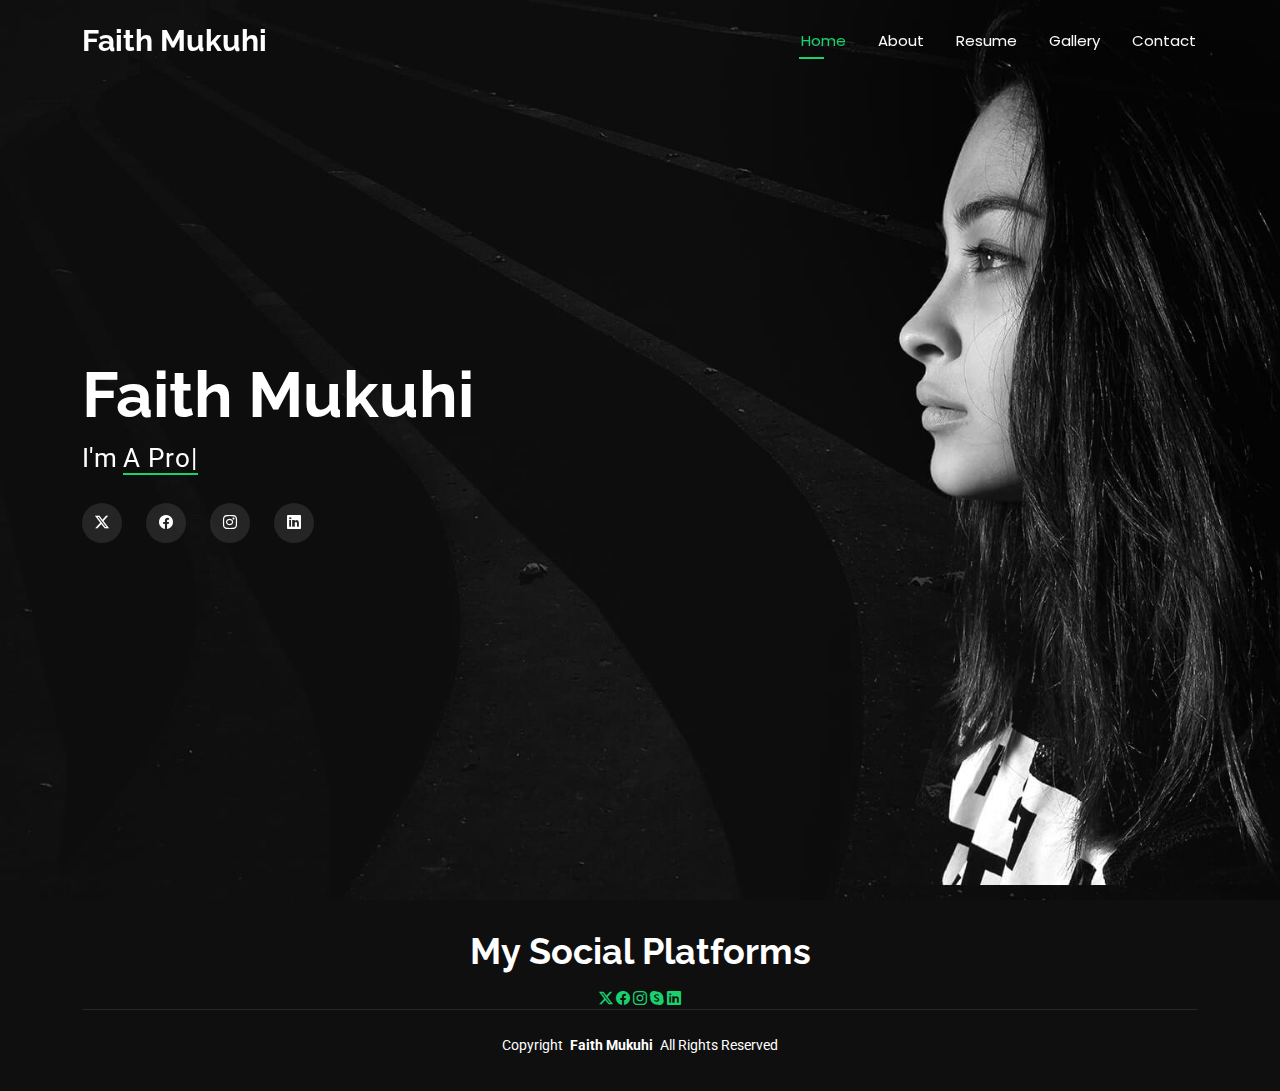
<file: index.html>
<!DOCTYPE html>
<html lang="en">

<head>
  <meta charset="utf-8">
  <meta content="width=device-width, initial-scale=1.0" name="viewport">
  <title>Index - Faith Mukuhi</title>
  <meta name="description" content="">
  <meta name="keywords" content="">

  <!-- Favicons -->
  <link href="assets/img/favicon.png" rel="icon">
  <link href="assets/img/apple-touch-icon.png" rel="apple-touch-icon">

  <!-- Fonts -->
  <link href="https://fonts.googleapis.com" rel="preconnect">
  <link href="https://fonts.gstatic.com" rel="preconnect" crossorigin>
  <link href="https://fonts.googleapis.com/css2?family=Roboto:ital,wght@0,100;0,300;0,400;0,500;0,700;0,900;1,100;1,300;1,400;1,500;1,700;1,900&family=Poppins:ital,wght@0,100;0,200;0,300;0,400;0,500;0,600;0,700;0,800;0,900;1,100;1,200;1,300;1,400;1,500;1,600;1,700;1,800;1,900&family=Raleway:ital,wght@0,100;0,200;0,300;0,400;0,500;0,600;0,700;0,800;0,900;1,100;1,200;1,300;1,400;1,500;1,600;1,700;1,800;1,900&display=swap" rel="stylesheet">

  <!-- Vendor CSS Files -->
  <link href="assets/vendor/bootstrap/css/bootstrap.min.css" rel="stylesheet">
  <link href="assets/vendor/bootstrap-icons/bootstrap-icons.css" rel="stylesheet">
  <link href="assets/vendor/aos/aos.css" rel="stylesheet">
  <link href="assets/vendor/swiper/swiper-bundle.min.css" rel="stylesheet">
  <link href="assets/vendor/glightbox/css/glightbox.min.css" rel="stylesheet">

  <!-- Main CSS File -->
  <link href="assets/css/main.css" rel="stylesheet">

  <!-- =======================================================
  * Template Name: Portfolio
  * Template URL: https://bootstrapmade.com/personal-free-resume-bootstrap-template/
  * Updated: Mar 05 2025 with Bootstrap v5.3.3
  * Author: BootstrapMade.com
  * License: https://bootstrapmade.com/license/
  ======================================================== -->
</head>

<body class="index-page">

  <header id="header" class="header d-flex align-items-center fixed-top">
    <div class="container-fluid container-xl position-relative d-flex align-items-center justify-content-between">

      <a href="index.html" class="logo d-flex align-items-center">
        <!-- Uncomment the line below if you also wish to use an image logo -->
        <!-- <img src="assets/img/logo.webp" alt=""> -->
        <h1 class="sitename">Faith Mukuhi</h1>
      </a>

      <nav id="navmenu" class="navmenu">
        <ul>
          <li><a href="index.html" class="active">Home</a></li>
          <li><a href="about.html">About</a></li>
          <li><a href="resume.html">Resume</a></li>
          <li><a href="">Gallery</a></li>
<!--          <li><a href="services.html">Services</a></li>-->
<!--          <li><a href="portfolio.html">Portfolio</a></li>-->
<!--          <li class="dropdown"><a href="#"><span>Dropdown</span> <i class="bi bi-chevron-down toggle-dropdown"></i></a>-->
<!--            <ul>-->
<!--              <li><a href="#">Dropdown 1</a></li>-->
<!--              <li class="dropdown"><a href="#"><span>Deep Dropdown</span> <i class="bi bi-chevron-down toggle-dropdown"></i></a>-->
<!--                <ul>-->
<!--                  <li><a href="#">Deep Dropdown 1</a></li>-->
<!--                  <li><a href="#">Deep Dropdown 2</a></li>-->
<!--                  <li><a href="#">Deep Dropdown 3</a></li>-->
<!--                  <li><a href="#">Deep Dropdown 4</a></li>-->
<!--                  <li><a href="#">Deep Dropdown 5</a></li>-->
<!--                </ul>-->
<!--              </li>-->
<!--              <li><a href="#">Dropdown 2</a></li>-->
<!--              <li><a href="#">Dropdown 3</a></li>-->
<!--              <li><a href="#">Dropdown 4</a></li>-->
<!--            </ul>-->
<!--          </li>-->
          <li><a href="contact.html">Contact</a></li>
        </ul>
        <i class="mobile-nav-toggle d-xl-none bi bi-list"></i>
      </nav>

    </div>
  </header>

  <main class="main">

    <!-- Hero Section -->
    <section id="hero" class="hero section dark-background">

      <img src="assets/img/hero-bg.jpg" alt="" data-aos="fade-in">

      <div class="container" data-aos="zoom-out" data-aos-delay="100">
        <h2>Faith Mukuhi</h2>
        <p>I'm <span class="typed" data-typed-items="A Programmer, A Web Developer, A Photographer , A Student"></span><span class="typed-cursor typed-cursor--blink"></span></p>      <div class="social-links">
          <a href="#"><i class="bi bi-twitter-x"></i></a>
          <a href="#"><i class="bi bi-facebook"></i></a>
          <a href="#"><i class="bi bi-instagram"></i></a>
          <a href="#"><i class="bi bi-linkedin"></i></a>
        </div>
      </div>

    </section><!-- /Hero Section -->

  </main>

  <footer id="footer" class="footer dark-background">
    <div class="container">
      <h3 class="sitename">My Social Platforms</h3>
<!--      <p>I'm a third year student at KCA University,studying Bachelor of Business Information Technology</p>-->
<!--      <div class="social-links d-flex justify-content-center">-->
        <a href=""><i class="bi bi-twitter-x"></i></a>
        <a href=""><i class="bi bi-facebook"></i></a>
        <a href=""><i class="bi bi-instagram"></i></a>
        <a href=""><i class="bi bi-skype"></i></a>
        <a href=""><i class="bi bi-linkedin"></i></a>
      </div>
      <div class="container">
        <div class="copyright">
          <span>Copyright</span> <strong class="px-1 sitename">Faith Mukuhi</strong> <span>All Rights Reserved</span>
        </div>
        <div class="credits">
          <!-- All the links in the footer should remain intact. -->
          <!-- You can delete the links only if you've purchased the pro version. -->
          <!-- Licensing information: https://bootstrapmade.com/license/ -->
          <!-- Purchase the pro version with working PHP/AJAX contact form: [buy-url] -->
<!--          Designed by <a href="https://bootstrapmade.com/">BootstrapMade</a>-->
        </div>
      </div>
    </div>
  </footer>

  <!-- Scroll Top -->
  <a href="#" id="scroll-top" class="scroll-top d-flex align-items-center justify-content-center"><i class="bi bi-arrow-up-short"></i></a>

  <!-- Preloader -->
  <div id="preloader"></div>

  <!-- Vendor JS Files -->
  <script src="assets/vendor/bootstrap/js/bootstrap.bundle.min.js"></script>
  <script src="assets/vendor/php-email-form/validate.js"></script>
  <script src="assets/vendor/aos/aos.js"></script>
  <script src="assets/vendor/typed.js/typed.umd.js"></script>
  <script src="assets/vendor/purecounter/purecounter_vanilla.js"></script>
  <script src="assets/vendor/waypoints/noframework.waypoints.js"></script>
  <script src="assets/vendor/swiper/swiper-bundle.min.js"></script>
  <script src="assets/vendor/glightbox/js/glightbox.min.js"></script>
  <script src="assets/vendor/imagesloaded/imagesloaded.pkgd.min.js"></script>
  <script src="assets/vendor/isotope-layout/isotope.pkgd.min.js"></script>

  <!-- Main JS File -->
  <script src="assets/js/main.js"></script>

</body>

</html>
</file>
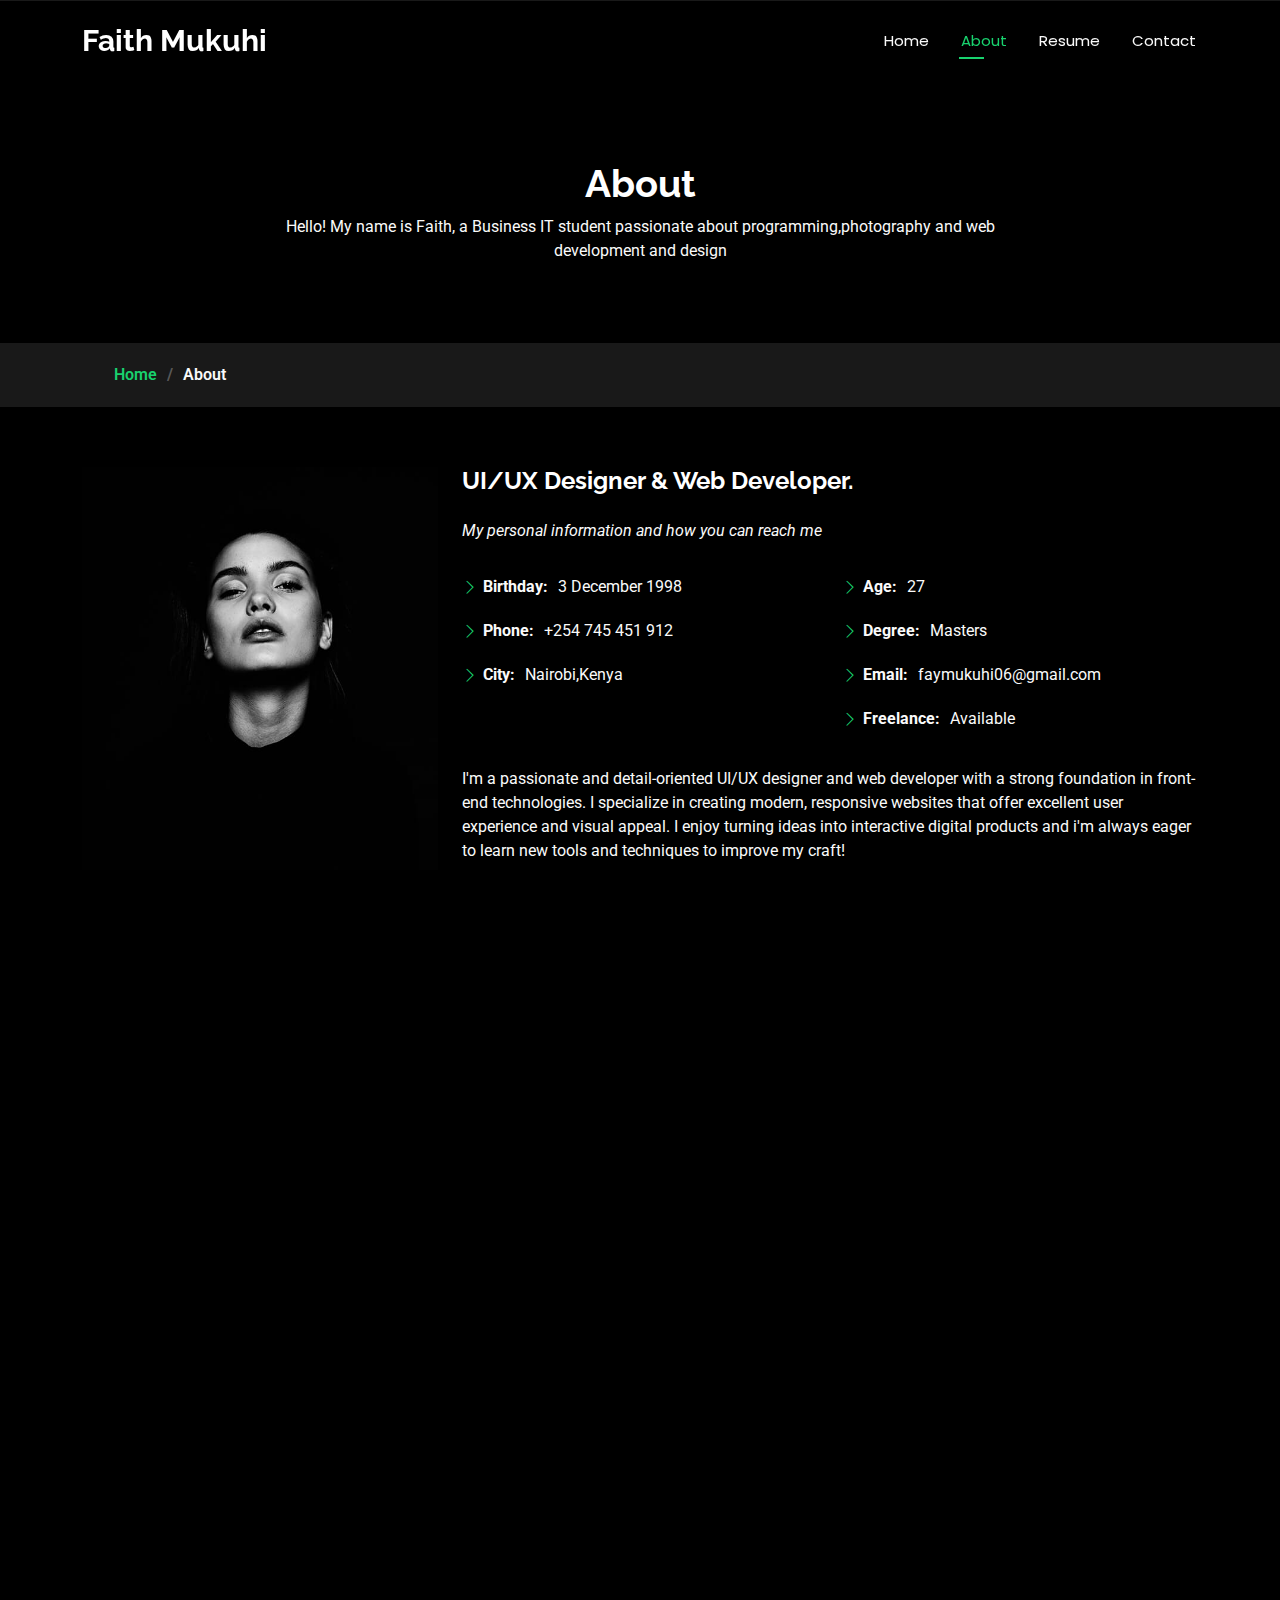
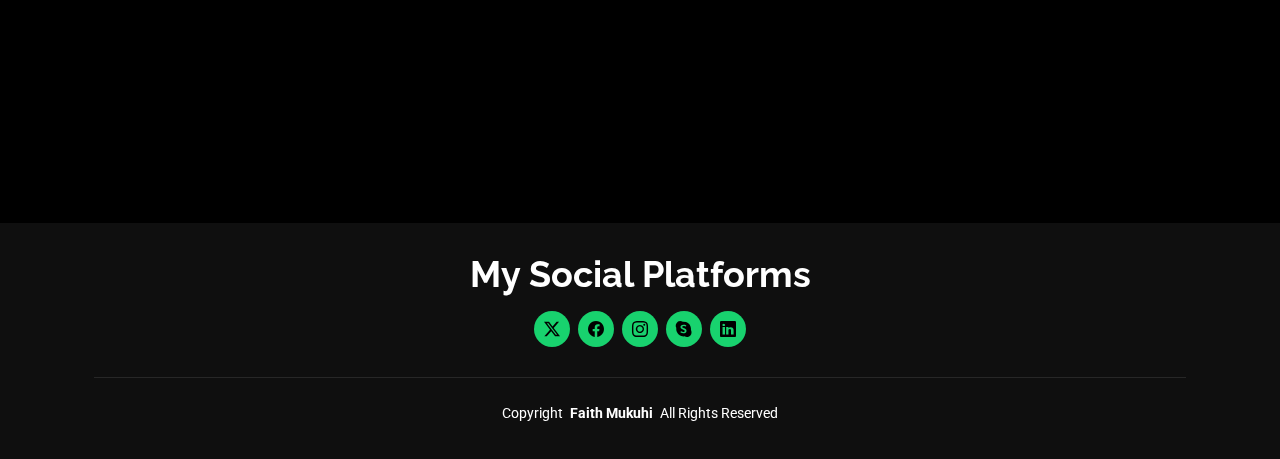
<file: about.html>
<!DOCTYPE html>
<html lang="en">

<head>
  <meta charset="utf-8">
  <meta content="width=device-width, initial-scale=1.0" name="viewport">
  <title>About - Personal Bootstrap Template</title>
  <meta name="description" content="">
  <meta name="keywords" content="">

  <!-- Favicons -->
  <link href="assets/img/favicon.png" rel="icon">
  <link href="assets/img/apple-touch-icon.png" rel="apple-touch-icon">

  <!-- Fonts -->
  <link href="https://fonts.googleapis.com" rel="preconnect">
  <link href="https://fonts.gstatic.com" rel="preconnect" crossorigin>
  <link href="https://fonts.googleapis.com/css2?family=Roboto:ital,wght@0,100;0,300;0,400;0,500;0,700;0,900;1,100;1,300;1,400;1,500;1,700;1,900&family=Poppins:ital,wght@0,100;0,200;0,300;0,400;0,500;0,600;0,700;0,800;0,900;1,100;1,200;1,300;1,400;1,500;1,600;1,700;1,800;1,900&family=Raleway:ital,wght@0,100;0,200;0,300;0,400;0,500;0,600;0,700;0,800;0,900;1,100;1,200;1,300;1,400;1,500;1,600;1,700;1,800;1,900&display=swap" rel="stylesheet">

  <!-- Vendor CSS Files -->
  <link href="assets/vendor/bootstrap/css/bootstrap.min.css" rel="stylesheet">
  <link href="assets/vendor/bootstrap-icons/bootstrap-icons.css" rel="stylesheet">
  <link href="assets/vendor/aos/aos.css" rel="stylesheet">
  <link href="assets/vendor/swiper/swiper-bundle.min.css" rel="stylesheet">
  <link href="assets/vendor/glightbox/css/glightbox.min.css" rel="stylesheet">

  <!-- Main CSS File -->
  <link href="assets/css/main.css" rel="stylesheet">

  <!-- =======================================================
  * Template Name: Portfolio
  * Template URL: https://bootstrapmade.com/personal-free-resume-bootstrap-template/
  * Updated: Mar 05 2025 with Bootstrap v5.3.3
  * Author: BootstrapMade.com
  * License: https://bootstrapmade.com/license/
  ======================================================== -->
</head>

<body class="about-page">

  <header id="header" class="header d-flex align-items-center fixed-top">
    <div class="container-fluid container-xl position-relative d-flex align-items-center justify-content-between">

      <a href="index.html" class="logo d-flex align-items-center">
        <!-- Uncomment the line below if you also wish to use an image logo -->
        <!-- <img src="assets/img/logo.webp" alt=""> -->
        <h1 class="sitename">Faith Mukuhi</h1>
      </a>

      <nav id="navmenu" class="navmenu">
        <ul>
          <li><a href="index.html">Home</a></li>
          <li><a href="about.html" class="active">About</a></li>
          <li><a href="resume.html">Resume</a></li>
<!--          <li><a href="services.html">Services</a></li>-->
<!--          <li><a href="portfolio.html">Portfolio</a></li>-->
<!--          <li class="dropdown"><a href="#"><span>Dropdown</span> <i class="bi bi-chevron-down toggle-dropdown"></i></a>-->
<!--            <ul>-->
<!--              <li><a href="#">Dropdown 1</a></li>-->
<!--              <li class="dropdown"><a href="#"><span>Deep Dropdown</span> <i class="bi bi-chevron-down toggle-dropdown"></i></a>-->
<!--                <ul>-->
<!--                  <li><a href="#">Deep Dropdown 1</a></li>-->
<!--                  <li><a href="#">Deep Dropdown 2</a></li>-->
<!--                  <li><a href="#">Deep Dropdown 3</a></li>-->
<!--                  <li><a href="#">Deep Dropdown 4</a></li>-->
<!--                  <li><a href="#">Deep Dropdown 5</a></li>-->
<!--                </ul>-->
<!--              </li>-->
<!--              <li><a href="#">Dropdown 2</a></li>-->
<!--              <li><a href="#">Dropdown 3</a></li>-->
<!--              <li><a href="#">Dropdown 4</a></li>-->
<!--            </ul>-->
          </li>
          <li><a href="contact.html">Contact</a></li>
        </ul>
        <i class="mobile-nav-toggle d-xl-none bi bi-list"></i>
      </nav>

    </div>
  </header>

  <main class="main">

    <!-- Page Title -->
    <div class="page-title" data-aos="fade">
      <div class="heading">
        <div class="container">
          <div class="row d-flex justify-content-center text-center">
            <div class="col-lg-8">
              <h1>About</h1>
              <p class="mb-0">Hello! My name is Faith, a Business IT student passionate about programming,photography and web development and design</p>
            </div>
          </div>
        </div>
      </div>
      <nav class="breadcrumbs">
        <div class="container">
          <ol>
            <li><a href="index.html">Home</a></li>
            <li class="current">About</li>
          </ol>
        </div>
      </nav>
    </div><!-- End Page Title -->

    <!-- About Section -->
    <section id="about" class="about section">

      <div class="container" data-aos="fade-up" data-aos-delay="100">

        <div class="row gy-4 justify-content-center">
          <div class="col-lg-4">
            <img src="assets/img/profile-img.jpg" class="img-fluid" alt="">
          </div>
          <div class="col-lg-8 content">
            <h2>UI/UX Designer &amp; Web Developer.</h2>
            <p class="fst-italic py-3">
              My personal information and how you can reach me
            </p>
            <div class="row">
              <div class="col-lg-6">
                <ul>
                  <li><i class="bi bi-chevron-right"></i> <strong>Birthday:</strong> <span>3 December 1998</span></li>
<!--                  <li><i class="bi bi-chevron-right"></i> <strong>Website:</strong> <span>www.website.com</span></li>-->
                  <li><i class="bi bi-chevron-right"></i> <strong>Phone:</strong> <span>+254 745 451 912</span></li>
                  <li><i class="bi bi-chevron-right"></i> <strong>City:</strong> <span>Nairobi,Kenya</span></li>
                </ul>
              </div>
              <div class="col-lg-6">
                <ul>
                  <li><i class="bi bi-chevron-right"></i> <strong>Age:</strong> <span>27</span></li>
                  <li><i class="bi bi-chevron-right"></i> <strong>Degree:</strong> <span>Masters</span></li>
                  <li><i class="bi bi-chevron-right"></i> <strong>Email:</strong> <span>faymukuhi06@gmail.com</span></li>
                  <li><i class="bi bi-chevron-right"></i> <strong>Freelance:</strong> <span>Available</span></li>
                </ul>
              </div>
            </div>
            <p class="py-3">
             I'm a passionate and detail-oriented UI/UX designer and web developer with a strong foundation in front-end technologies. I specialize in creating modern, responsive websites that offer excellent user experience and visual appeal. I enjoy turning ideas into interactive digital products and i'm always eager to learn new tools and techniques to improve my craft!
            </p>
          </div>
        </div>

      </div>

    </section><!-- /About Section -->

    <!-- Stats Section -->
    <section id="stats" class="stats section">

      <div class="container" data-aos="fade-up" data-aos-delay="100">

        <div class="row gy-4">

          <div class="col-lg-3 col-md-6 d-flex flex-column align-items-center">
            <i class="bi bi-emoji-smile"></i>
            <div class="stats-item">
              <span data-purecounter-start="0" data-purecounter-end="100" data-purecounter-duration="1" class="purecounter"></span>
              <p>Happy Clients</p>
            </div>
          </div><!-- End Stats Item -->

          <div class="col-lg-3 col-md-6 d-flex flex-column align-items-center">
            <i class="bi bi-journal-richtext"></i>
            <div class="stats-item">
              <span data-purecounter-start="0" data-purecounter-end="210" data-purecounter-duration="1" class="purecounter"></span>
              <p>Projects</p>
            </div>
          </div><!-- End Stats Item -->

          <div class="col-lg-3 col-md-6 d-flex flex-column align-items-center">
            <i class="bi bi-headset"></i>
            <div class="stats-item">
              <span data-purecounter-start="0" data-purecounter-end="500" data-purecounter-duration="1" class="purecounter"></span>
              <p>Hours Of Support</p>
            </div>
          </div><!-- End Stats Item -->

<!--          <div class="col-lg-3 col-md-6 d-flex flex-column align-items-center">-->
<!--            <i class="bi bi-people"></i>-->
<!--            <div class="stats-item">-->
<!--              <span data-purecounter-start="0" data-purecounter-end="9" data-purecounter-duration="1" class="purecounter"></span>-->
<!--              <p>Hard Workers</p>-->
<!--            </div>-->
          </div><!-- End Stats Item -->

        </div>

      </div>

    </section><!-- /Stats Section -->

    <!-- Skills Section -->
    <section id="skills" class="skills section">

      <!-- Section Title -->
      <div class="container section-title" data-aos="fade-up">
        <h2>Skills</h2>
        <div><span>My</span> <span class="description-title">Skills</span></div>
      </div><!-- End Section Title -->

      <div class="container" data-aos="fade-up" data-aos-delay="100">

        <div class="row skills-content skills-animation">

          <div class="col-lg-6">

            <div class="progress">
              <span class="skill"><span>HTML</span> <i class="val">100%</i></span>
              <div class="progress-bar-wrap">
                <div class="progress-bar" role="progressbar" aria-valuenow="100" aria-valuemin="0" aria-valuemax="100"></div>
              </div>
            </div><!-- End Skills Item -->

            <div class="progress">
              <span class="skill"><span>CSS</span> <i class="val">90%</i></span>
              <div class="progress-bar-wrap">
                <div class="progress-bar" role="progressbar" aria-valuenow="90" aria-valuemin="0" aria-valuemax="100"></div>
              </div>
            </div><!-- End Skills Item -->

            <div class="progress">
              <span class="skill"><span>JavaScript</span> <i class="val">50%</i></span>
              <div class="progress-bar-wrap">
                <div class="progress-bar" role="progressbar" aria-valuenow="50" aria-valuemin="0" aria-valuemax="100"></div>
              </div>
            </div><!-- End Skills Item -->

          </div>

          <div class="col-lg-6">

            <div class="progress">
              <span class="skill"><span>PHP</span> <i class="val">45%</i></span>
              <div class="progress-bar-wrap">
                <div class="progress-bar" role="progressbar" aria-valuenow="45" aria-valuemin="0" aria-valuemax="100"></div>
              </div>
            </div><!-- End Skills Item -->

            <div class="progress">
              <span class="skill"><span>WordPress/CMS</span> <i class="val">60%</i></span>
              <div class="progress-bar-wrap">
                <div class="progress-bar" role="progressbar" aria-valuenow="60" aria-valuemin="0" aria-valuemax="100"></div>
              </div>
            </div><!-- End Skills Item -->

            <div class="progress">
              <span class="skill"><span>Photoshop</span> <i class="val">55%</i></span>
              <div class="progress-bar-wrap">
                <div class="progress-bar" role="progressbar" aria-valuenow="55" aria-valuemin="0" aria-valuemax="100"></div>
              </div>
            </div><!-- End Skills Item -->

          </div>

        </div>

      </div>

    </section><!-- /Skills Section -->

    <!-- Interests Section -->
    <section id="interests" class="interests section">

      <!-- Section Title -->
      <div class="container section-title" data-aos="fade-up">
        <h2>Features</h2>
        <div><span>I'm</span> <span class="description-title">interested in</span></div>
      </div><!-- End Section Title -->

      <div class="container">

        <div class="row gy-4">

          <div class="col-lg-3 col-md-4" data-aos="fade-up" data-aos-delay="100">
            <div class="features-item">
              <i class="bi bi-eye" style="color: #ffbb2c;"></i>
              <h3><a href="" class="stretched-link">HTML</a></h3>
            </div>
          </div><!-- End Feature Item -->

          <div class="col-lg-3 col-md-4" data-aos="fade-up" data-aos-delay="200">
            <div class="features-item">
              <i class="bi bi-infinity" style="color: #5578ff;"></i>
              <h3><a href="" class="stretched-link">Web Design</a></h3>
            </div>
          </div><!-- End Feature Item -->

          <div class="col-lg-3 col-md-4" data-aos="fade-up" data-aos-delay="300">
            <div class="features-item">
              <i class="bi bi-camera-video" style="color: #e80368;"></i>
              <h3><a href="" class="stretched-link">Photography</a></h3>
            </div>
          </div><!-- End Feature Item -->

          <div class="col-lg-3 col-md-4" data-aos="fade-up" data-aos-delay="400">
            <div class="features-item">
              <i class="bi bi-nut" style="color: #e361ff;"></i>
              <h3><a href="" class="stretched-link">Web Development</a></h3>
            </div>
          </div><!-- End Feature Item -->

<!--          <div class="col-lg-3 col-md-4" data-aos="fade-up" data-aos-delay="500">-->
<!--            <div class="features-item">-->
<!--              <i class="bi bi-shuffle" style="color: #47aeff;"></i>-->
<!--              <h3><a href="" class="stretched-link">Nemo Enim</a></h3>-->
<!--            </div>-->
<!--          </div>&lt;!&ndash; End Feature Item &ndash;&gt;-->

<!--          <div class="col-lg-3 col-md-4" data-aos="fade-up" data-aos-delay="600">-->
<!--            <div class="features-item">-->
<!--              <i class="bi bi-star" style="color: #ffa76e;"></i>-->
<!--              <h3><a href="" class="stretched-link">Eiusmod Tempor</a></h3>-->
<!--            </div>-->
<!--          </div>&lt;!&ndash; End Feature Item &ndash;&gt;-->

<!--          <div class="col-lg-3 col-md-4" data-aos="fade-up" data-aos-delay="700">-->
<!--            <div class="features-item">-->
<!--              <i class="bi bi-x-diamond" style="color: #11dbcf;"></i>-->
<!--              <h3><a href="" class="stretched-link">Midela Teren</a></h3>-->
<!--            </div>-->
<!--          </div>&lt;!&ndash; End Feature Item &ndash;&gt;-->

<!--          <div class="col-lg-3 col-md-4" data-aos="fade-up" data-aos-delay="800">-->
<!--            <div class="features-item">-->
<!--              <i class="bi bi-camera-video" style="color: #4233ff;"></i>-->
<!--              <h3><a href="" class="stretched-link">Pira Neve</a></h3>-->
<!--            </div>-->
<!--          </div>&lt;!&ndash; End Feature Item &ndash;&gt;-->

<!--          <div class="col-lg-3 col-md-4" data-aos="fade-up" data-aos-delay="900">-->
<!--            <div class="features-item">-->
<!--              <i class="bi bi-command" style="color: #b2904f;"></i>-->
<!--              <h3><a href="" class="stretched-link">Dirada Pack</a></h3>-->
<!--            </div>-->
<!--          </div>&lt;!&ndash; End Feature Item &ndash;&gt;-->

<!--          <div class="col-lg-3 col-md-4" data-aos="fade-up" data-aos-delay="1000">-->
<!--            <div class="features-item">-->
<!--              <i class="bi bi-dribbble" style="color: #b20969;"></i>-->
<!--              <h3><a href="" class="stretched-link">Moton Ideal</a></h3>-->
<!--            </div>-->
<!--          </div>&lt;!&ndash; End Feature Item &ndash;&gt;-->

<!--          <div class="col-lg-3 col-md-4" data-aos="fade-up" data-aos-delay="1100">-->
<!--            <div class="features-item">-->
<!--              <i class="bi bi-activity" style="color: #ff5828;"></i>-->
<!--              <h3><a href="" class="stretched-link">Verdo Park</a></h3>-->
<!--            </div>-->
<!--          </div>&lt;!&ndash; End Feature Item &ndash;&gt;-->

<!--          <div class="col-lg-3 col-md-4" data-aos="fade-up" data-aos-delay="1200">-->
<!--            <div class="features-item">-->
<!--              <i class="bi bi-brightness-high" style="color: #29cc61;"></i>-->
<!--              <h3><a href="" class="stretched-link">Flavor Nivelanda</a></h3>-->
<!--            </div>-->
<!--          </div>&lt;!&ndash; End Feature Item &ndash;&gt;-->

        </div>

      </div>

    </section><!-- /Interests Section -->

    <!-- Testimonials Section -->
    <section id="testimonials" class="testimonials section">

      <!-- Section Title -->
      <div class="container section-title" data-aos="fade-up">
        <h2>Testimonials</h2>
        <div><span>Check my</span> <span class="description-title">Testimonials</span></div>
      </div><!-- End Section Title -->

      <div class="container" data-aos="fade-up" data-aos-delay="100">

        <div class="swiper init-swiper" data-speed="600" data-delay="5000">
          <script type="application/json" class="swiper-config">
            {
              "loop": true,
              "speed": 600,
              "autoplay": {
                "delay": 5000
              },
              "slidesPerView": "auto",
              "pagination": {
                "el": ".swiper-pagination",
                "type": "bullets",
                "clickable": true
              },
              "breakpoints": {
                "320": {
                  "slidesPerView": 1,
                  "spaceBetween": 40
                },
                "1200": {
                  "slidesPerView": 3,
                  "spaceBetween": 20
                }
              }
            }
          </script>
          <div class="swiper-wrapper">

            <div class="swiper-slide">
              <div class="testimonial-item" "="">
            <p>
<!--              <i class=" bi bi-quote quote-icon-left"></i>-->
<!--                <span>Proin iaculis purus consequat sem cure digni ssim donec porttitora entum suscipit rhoncus. Accusantium quam, ultricies eget id, aliquam eget nibh et. Maecen aliquam, risus at semper.</span>-->
<!--                <i class="bi bi-quote quote-icon-right"></i>-->
<!--                </p>-->
<!--                <img src="assets/img/person/person-m-9.webp" class="testimonial-img" alt="">-->
<!--                <h3>Saul Goodman</h3>-->
<!--                <h4>Ceo &amp; Founder</h4>-->
<!--              </div>-->
<!--            </div>&lt;!&ndash; End testimonial item &ndash;&gt;-->

            <div class="swiper-slide">
<!--              <div class="testimonial-item">-->
<!--                <p>-->
<!--                  <i class="bi bi-quote quote-icon-left"></i>-->
<!--                  <span>Export tempor illum tamen malis malis eram quae irure esse labore quem cillum quid malis quorum velit fore eram velit sunt aliqua noster fugiat irure amet legam anim culpa.</span>-->
<!--                  <i class="bi bi-quote quote-icon-right"></i>-->
<!--                </p>-->
<!--                <img src="assets/img/person/person-f-5.webp" class="testimonial-img" alt="">-->
<!--                <h3>Sara Wilsson</h3>-->
<!--                <h4>Designer</h4>-->
<!--              </div>-->
<!--            </div>&lt;!&ndash; End testimonial item &ndash;&gt;-->

            <div class="swiper-slide">
              <div class="testimonial-item">
                <p>
                  <i class="bi bi-quote quote-icon-left"></i>
                  <span>I hired Faith to build a website for my bakery, and I couldn't be happier with the results. Before, I was relying on social media to take orders, but now, my new website has an easy-to-use online store, a menu section, and even a blog where I can share new recipes. Faith listened to my vision and built a site that’s not only beautiful but also functional.</span>
                  <i class="bi bi-quote quote-icon-right"></i>
                </p>
                <img src="assets/img/person/person-f-12.webp" class="testimonial-img" alt="">
                <h3>Jena Karlis</h3>
                <h4>Bakery Owner</h4>
              </div>
            </div><!-- End testimonial item -->

            <div class="swiper-slide">
              <div class="testimonial-item">
                <p>
                  <i class="bi bi-quote quote-icon-left"></i>
                  <span>I reached out to her after struggling to launch my e-commerce site. The previous platform I used was outdated, and I needed something modern, fast, and easy to navigate. The web developer I hired built a fully responsive website that not only looks great but is optimized for speed and SEO. </span>
                  <i class="bi bi-quote quote-icon-right"></i>
                </p>
                <img src="assets/img/person/person-m-12.webp" class="testimonial-img" alt="">
                <h3>Matt Brandon</h3>
                <h4>E-Commerce Entrepreneur</h4>
              </div>
            </div><!-- End testimonial item -->

            <div class="swiper-slide">
              <div class="testimonial-item">
                <p>
                  <i class="bi bi-quote quote-icon-left"></i>
                  <span>As a small business owner in a competitive industry, I knew I needed a professional website to stand out and attract more customers. I hired Ms. Mukuhi to create a site for my plumbing and heating service, and I’m beyond impressed with the results</span>
                  <i class="bi bi-quote quote-icon-right"></i>
                </p>
                <img src="assets/img/person/person-m-13.webp" class="testimonial-img" alt="">
                <h3>John Larson</h3>
                <h4>Local Business Owner</h4>
              </div>
            </div><!-- End testimonial item -->

          </div>
          <div class="swiper-pagination"></div>
        </div>

      </div>

    </section><!-- /Testimonials Section -->

  </main>

  <footer id="footer" class="footer dark-background">
    <div class="container">
      <h3 class="sitename">My Social Platforms</h3>
<!--      <p>Et aut eum quis fuga eos sunt ipsa nihil. Labore corporis magni eligendi fuga maxime saepe commodi placeat.</p>-->
      <div class="social-links d-flex justify-content-center">
        <a href=""><i class="bi bi-twitter-x"></i></a>
        <a href=""><i class="bi bi-facebook"></i></a>
        <a href=""><i class="bi bi-instagram"></i></a>
        <a href=""><i class="bi bi-skype"></i></a>
        <a href=""><i class="bi bi-linkedin"></i></a>
      </div>
      <div class="container">
        <div class="copyright">
          <span>Copyright</span> <strong class="px-1 sitename">Faith Mukuhi</strong> <span>All Rights Reserved</span>
        </div>
        <div class="credits">
          <!-- All the links in the footer should remain intact. -->
          <!-- You can delete the links only if you've purchased the pro version. -->
          <!-- Licensing information: https://bootstrapmade.com/license/ -->
          <!-- Purchase the pro version with working PHP/AJAX contact form: [buy-url] -->
<!--          Designed by <a href="https://bootstrapmade.com/">BootstrapMade</a>-->
        </div>
      </div>
    </div>
  </footer>

  <!-- Scroll Top -->
  <a href="#" id="scroll-top" class="scroll-top d-flex align-items-center justify-content-center"><i class="bi bi-arrow-up-short"></i></a>

  <!-- Preloader -->
  <div id="preloader"></div>

  <!-- Vendor JS Files -->
  <script src="assets/vendor/bootstrap/js/bootstrap.bundle.min.js"></script>
  <script src="assets/vendor/php-email-form/validate.js"></script>
  <script src="assets/vendor/aos/aos.js"></script>
  <script src="assets/vendor/typed.js/typed.umd.js"></script>
  <script src="assets/vendor/purecounter/purecounter_vanilla.js"></script>
  <script src="assets/vendor/waypoints/noframework.waypoints.js"></script>
  <script src="assets/vendor/swiper/swiper-bundle.min.js"></script>
  <script src="assets/vendor/glightbox/js/glightbox.min.js"></script>
  <script src="assets/vendor/imagesloaded/imagesloaded.pkgd.min.js"></script>
  <script src="assets/vendor/isotope-layout/isotope.pkgd.min.js"></script>

  <!-- Main JS File -->
  <script src="assets/js/main.js"></script>

</body>

</html>
</file>
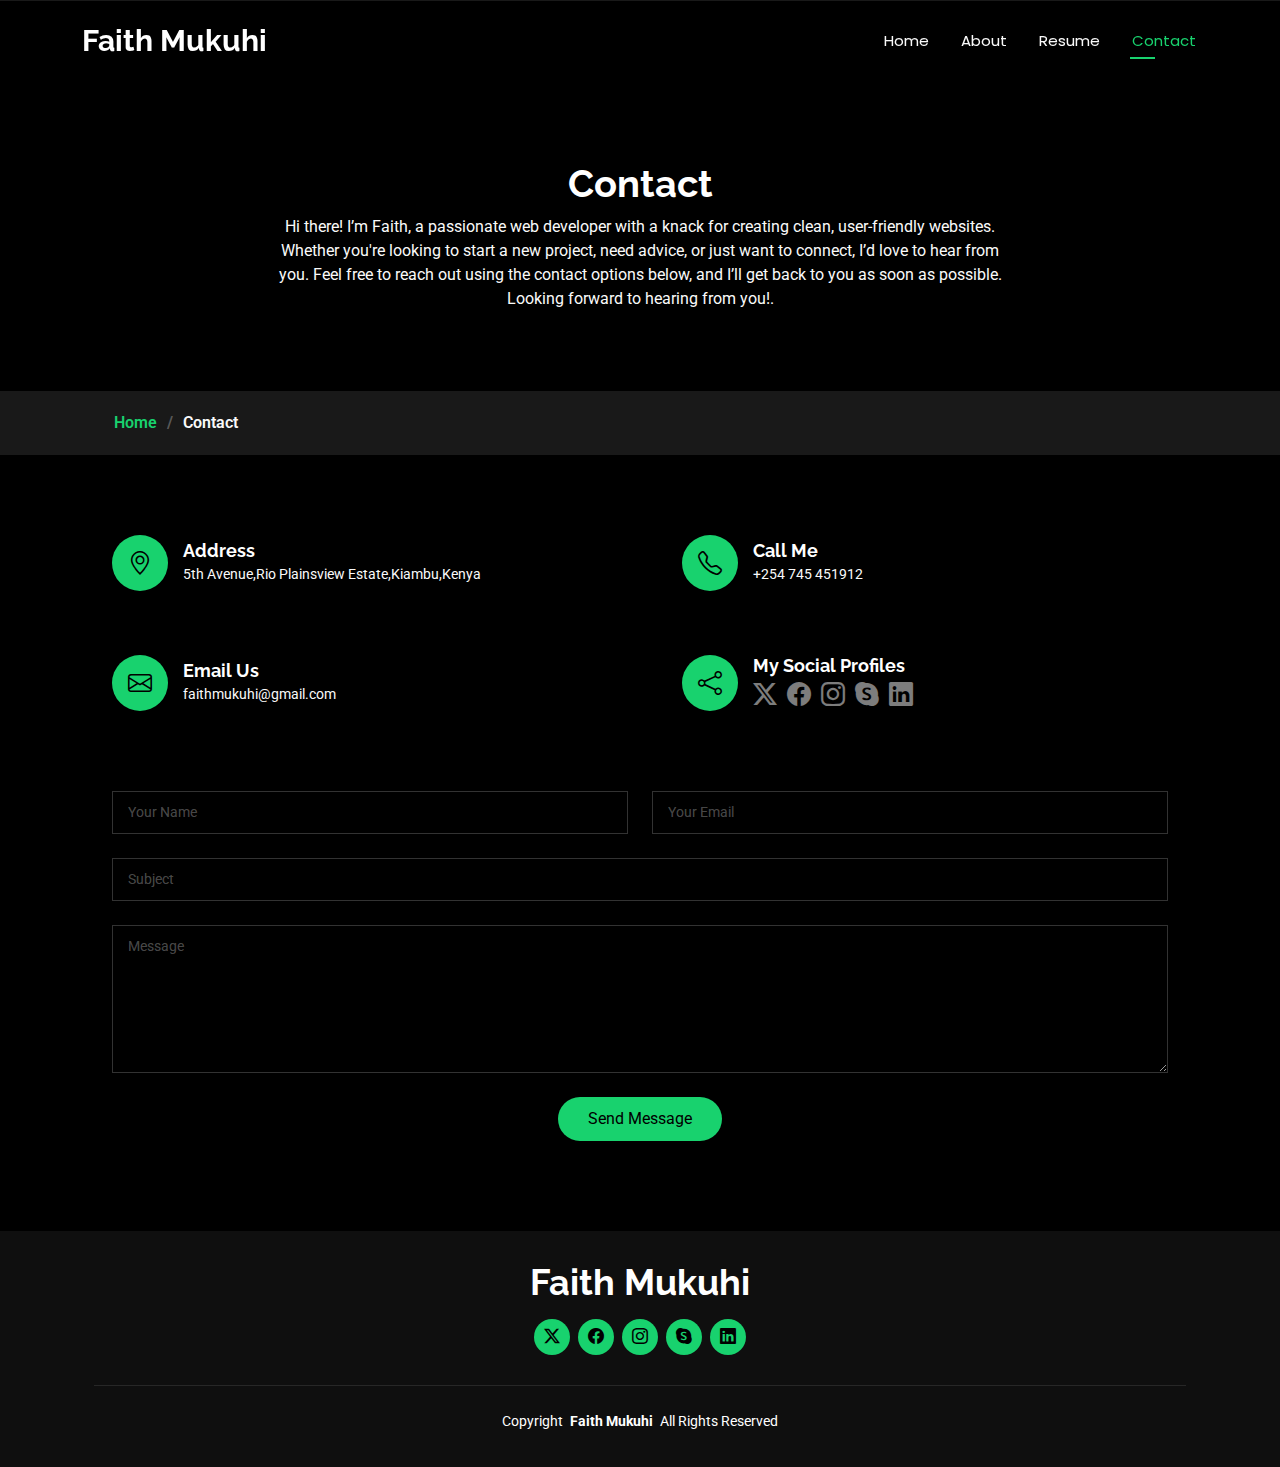
<file: contact.html>
<!DOCTYPE html>
<html lang="en">

<head>
  <meta charset="utf-8">
  <meta content="width=device-width, initial-scale=1.0" name="viewport">
  <title>Contact - Faith Mukuhi</title>
  <meta name="description" content="">
  <meta name="keywords" content="">

  <!-- Favicons -->
  <link href="assets/img/favicon.png" rel="icon">
  <link href="assets/img/apple-touch-icon.png" rel="apple-touch-icon">

  <!-- Fonts -->
  <link href="https://fonts.googleapis.com" rel="preconnect">
  <link href="https://fonts.gstatic.com" rel="preconnect" crossorigin>
  <link href="https://fonts.googleapis.com/css2?family=Roboto:ital,wght@0,100;0,300;0,400;0,500;0,700;0,900;1,100;1,300;1,400;1,500;1,700;1,900&family=Poppins:ital,wght@0,100;0,200;0,300;0,400;0,500;0,600;0,700;0,800;0,900;1,100;1,200;1,300;1,400;1,500;1,600;1,700;1,800;1,900&family=Raleway:ital,wght@0,100;0,200;0,300;0,400;0,500;0,600;0,700;0,800;0,900;1,100;1,200;1,300;1,400;1,500;1,600;1,700;1,800;1,900&display=swap" rel="stylesheet">

  <!-- Vendor CSS Files -->
  <link href="assets/vendor/bootstrap/css/bootstrap.min.css" rel="stylesheet">
  <link href="assets/vendor/bootstrap-icons/bootstrap-icons.css" rel="stylesheet">
  <link href="assets/vendor/aos/aos.css" rel="stylesheet">
  <link href="assets/vendor/swiper/swiper-bundle.min.css" rel="stylesheet">
  <link href="assets/vendor/glightbox/css/glightbox.min.css" rel="stylesheet">

  <!-- Main CSS File -->
  <link href="assets/css/main.css" rel="stylesheet">

  <!-- =======================================================
  * Template Name: Portfolio
  * Template URL: https://bootstrapmade.com/personal-free-resume-bootstrap-template/
  * Updated: Mar 05 2025 with Bootstrap v5.3.3
  * Author: BootstrapMade.com
  * License: https://bootstrapmade.com/license/
  ======================================================== -->
</head>

<body class="contact-page">

  <header id="header" class="header d-flex align-items-center fixed-top">
    <div class="container-fluid container-xl position-relative d-flex align-items-center justify-content-between">

      <a href="index.html" class="logo d-flex align-items-center">
        <!-- Uncomment the line below if you also wish to use an image logo -->
        <!-- <img src="assets/img/logo.webp" alt=""> -->
        <h1 class="sitename">Faith Mukuhi</h1>
      </a>

      <nav id="navmenu" class="navmenu">
        <ul>
          <li><a href="index.html">Home</a></li>
          <li><a href="about.html">About</a></li>
          <li><a href="resume.html">Resume</a></li>
<!--          <li><a href="services.html">Services</a></li>-->
<!--          <li><a href="portfolio.html">Portfolio</a></li>-->
<!--          <li class="dropdown"><a href="#"><span>Dropdown</span> <i class="bi bi-chevron-down toggle-dropdown"></i></a>-->
<!--            <ul>-->
<!--              <li><a href="#">Dropdown 1</a></li>-->
<!--              <li class="dropdown"><a href="#"><span>Deep Dropdown</span> <i class="bi bi-chevron-down toggle-dropdown"></i></a>-->
<!--                <ul>-->
<!--                  <li><a href="#">Deep Dropdown 1</a></li>-->
<!--                  <li><a href="#">Deep Dropdown 2</a></li>-->
<!--                  <li><a href="#">Deep Dropdown 3</a></li>-->
<!--                  <li><a href="#">Deep Dropdown 4</a></li>-->
<!--                  <li><a href="#">Deep Dropdown 5</a></li>-->
<!--                </ul>-->
<!--              </li>-->
<!--              <li><a href="#">Dropdown 2</a></li>-->
<!--              <li><a href="#">Dropdown 3</a></li>-->
<!--              <li><a href="#">Dropdown 4</a></li>-->
<!--            </ul>-->
<!--          </li>-->
          <li><a href="contact.html" class="active">Contact</a></li>
        </ul>
        <i class="mobile-nav-toggle d-xl-none bi bi-list"></i>
      </nav>

    </div>
  </header>

  <main class="main">

    <!-- Page Title -->
    <div class="page-title" data-aos="fade">
      <div class="heading">
        <div class="container">
          <div class="row d-flex justify-content-center text-center">
            <div class="col-lg-8">
              <h1>Contact</h1>
              <p class="mb-0">Hi there! I’m Faith, a passionate web developer with a knack for creating clean, user-friendly websites. Whether you're looking to start a new project, need advice, or just want to connect, I’d love to hear from you. Feel free to reach out using the contact options below, and I’ll get back to you as soon as possible. Looking forward to hearing from you!.</p>
            </div>
          </div>
        </div>
      </div>
      <nav class="breadcrumbs">
        <div class="container">
          <ol>
            <li><a href="index.html">Home</a></li>
            <li class="current">Contact</li>
          </ol>
        </div>
      </nav>
    </div><!-- End Page Title -->

    <!-- Contact Section -->
    <section id="contact" class="contact section">

      <div class="container" data-aos="fade-up" data-aos-delay="100">

        <div class="row gy-4">

          <div class="col-md-6">
            <div class="info-item d-flex align-items-center" data-aos="fade-up" data-aos-delay="200">
              <i class="icon bi bi-geo-alt flex-shrink-0"></i>
              <div>
                <h3>Address</h3>
                <p>5th Avenue,Rio Plainsview Estate,Kiambu,Kenya </p>
              </div>
            </div>
          </div><!-- End Info Item -->

          <div class="col-md-6">
            <div class="info-item d-flex align-items-center" data-aos="fade-up" data-aos-delay="300">
              <i class="icon bi bi-telephone flex-shrink-0"></i>
              <div>
                <h3>Call Me</h3>
                <p>+254 745 451912</p>
              </div>
            </div>
          </div><!-- End Info Item -->

          <div class="col-md-6">
            <div class="info-item d-flex align-items-center" data-aos="fade-up" data-aos-delay="400">
              <i class="icon bi bi-envelope flex-shrink-0"></i>
              <div>
                <h3>Email Us</h3>
                <p>faithmukuhi@gmail.com</p>
              </div>
            </div>
          </div><!-- End Info Item -->

          <div class="col-md-6">
            <div class="info-item d-flex align-items-center" data-aos="fade-up" data-aos-delay="500">
              <i class="icon bi bi-share flex-shrink-0"></i>
              <div>
                <h3> My Social Profiles</h3>
                <div class="social-links">
                  <a href="#"><i class="bi bi-twitter-x"></i></a>
                  <a href="#"><i class="bi bi-facebook"></i></a>
                  <a href="#"><i class="bi bi-instagram"></i></a>
                  <a href="#"><i class="bi bi-skype"></i></a>
                  <a href="#"><i class="bi bi-linkedin"></i></a>
                </div>
              </div>
            </div>
          </div><!-- End Info Item -->

        </div>

        <form action="forms/contact.php" method="post" class="php-email-form" data-aos="fade-up" data-aos-delay="600">
          <div class="row gy-4">

            <div class="col-md-6">
              <input type="text" name="name" class="form-control" placeholder="Your Name" required="">
            </div>

            <div class="col-md-6 ">
              <input type="email" class="form-control" name="email" placeholder="Your Email" required="">
            </div>

            <div class="col-md-12">
              <input type="text" class="form-control" name="subject" placeholder="Subject" required="">
            </div>

            <div class="col-md-12">
              <textarea class="form-control" name="message" rows="6" placeholder="Message" required=""></textarea>
            </div>

            <div class="col-md-12 text-center">
              <div class="loading">Loading</div>
              <div class="error-message"></div>
              <div class="sent-message">Your message has been sent. Thank you!</div>

              <button type="submit">Send Message</button>
            </div>

          </div>
        </form><!-- End Contact Form -->

      </div>

    </section><!-- /Contact Section -->

  </main>

  <footer id="footer" class="footer dark-background">
    <div class="container">
      <h3 class="sitename">Faith Mukuhi</h3>
<!--      <p>Et aut eum quis fuga eos sunt ipsa nihil. Labore corporis magni eligendi fuga maxime saepe commodi placeat.</p>-->
      <div class="social-links d-flex justify-content-center">
        <a href=""><i class="bi bi-twitter-x"></i></a>
        <a href=""><i class="bi bi-facebook"></i></a>
        <a href=""><i class="bi bi-instagram"></i></a>
        <a href=""><i class="bi bi-skype"></i></a>
        <a href=""><i class="bi bi-linkedin"></i></a>
      </div>
      <div class="container">
        <div class="copyright">
          <span>Copyright</span> <strong class="px-1 sitename">Faith Mukuhi</strong> <span>All Rights Reserved</span>
        </div>
        <div class="credits">
          <!-- All the links in the footer should remain intact. -->
          <!-- You can delete the links only if you've purchased the pro version. -->
          <!-- Licensing information: https://bootstrapmade.com/license/ -->
          <!-- Purchase the pro version with working PHP/AJAX contact form: [buy-url] -->
<!--          Designed by <a href="https://bootstrapmade.com/">BootstrapMade</a>-->
        </div>
      </div>
    </div>
  </footer>

  <!-- Scroll Top -->
  <a href="#" id="scroll-top" class="scroll-top d-flex align-items-center justify-content-center"><i class="bi bi-arrow-up-short"></i></a>

  <!-- Preloader -->
  <div id="preloader"></div>

  <!-- Vendor JS Files -->
  <script src="assets/vendor/bootstrap/js/bootstrap.bundle.min.js"></script>
  <script src="assets/vendor/php-email-form/validate.js"></script>
  <script src="assets/vendor/aos/aos.js"></script>
  <script src="assets/vendor/typed.js/typed.umd.js"></script>
  <script src="assets/vendor/purecounter/purecounter_vanilla.js"></script>
  <script src="assets/vendor/waypoints/noframework.waypoints.js"></script>
  <script src="assets/vendor/swiper/swiper-bundle.min.js"></script>
  <script src="assets/vendor/glightbox/js/glightbox.min.js"></script>
  <script src="assets/vendor/imagesloaded/imagesloaded.pkgd.min.js"></script>
  <script src="assets/vendor/isotope-layout/isotope.pkgd.min.js"></script>

  <!-- Main JS File -->
  <script src="assets/js/main.js"></script>

</body>

</html>
</file>
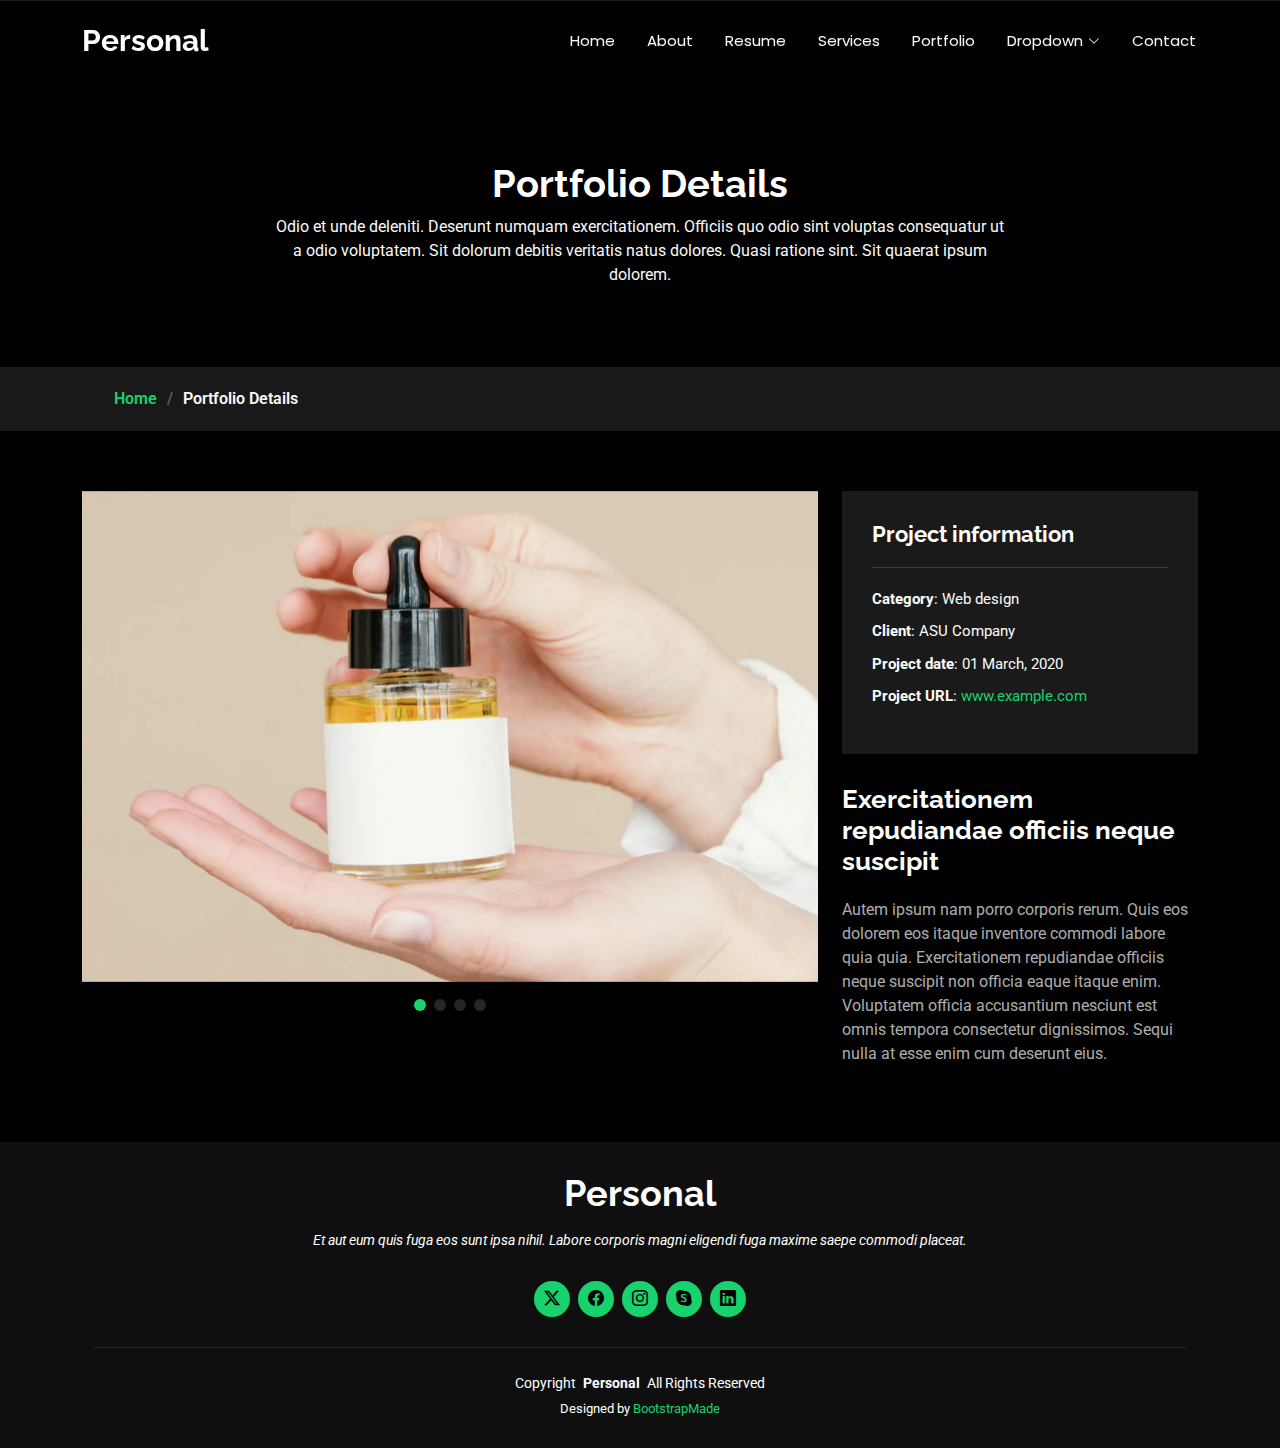
<file: portfolio-details.html>
<!DOCTYPE html>
<html lang="en">

<head>
  <meta charset="utf-8">
  <meta content="width=device-width, initial-scale=1.0" name="viewport">
  <title>Portfolio Details - Personal Bootstrap Template</title>
  <meta name="description" content="">
  <meta name="keywords" content="">

  <!-- Favicons -->
  <link href="assets/img/favicon.png" rel="icon">
  <link href="assets/img/apple-touch-icon.png" rel="apple-touch-icon">

  <!-- Fonts -->
  <link href="https://fonts.googleapis.com" rel="preconnect">
  <link href="https://fonts.gstatic.com" rel="preconnect" crossorigin>
  <link href="https://fonts.googleapis.com/css2?family=Roboto:ital,wght@0,100;0,300;0,400;0,500;0,700;0,900;1,100;1,300;1,400;1,500;1,700;1,900&family=Poppins:ital,wght@0,100;0,200;0,300;0,400;0,500;0,600;0,700;0,800;0,900;1,100;1,200;1,300;1,400;1,500;1,600;1,700;1,800;1,900&family=Raleway:ital,wght@0,100;0,200;0,300;0,400;0,500;0,600;0,700;0,800;0,900;1,100;1,200;1,300;1,400;1,500;1,600;1,700;1,800;1,900&display=swap" rel="stylesheet">

  <!-- Vendor CSS Files -->
  <link href="assets/vendor/bootstrap/css/bootstrap.min.css" rel="stylesheet">
  <link href="assets/vendor/bootstrap-icons/bootstrap-icons.css" rel="stylesheet">
  <link href="assets/vendor/aos/aos.css" rel="stylesheet">
  <link href="assets/vendor/swiper/swiper-bundle.min.css" rel="stylesheet">
  <link href="assets/vendor/glightbox/css/glightbox.min.css" rel="stylesheet">

  <!-- Main CSS File -->
  <link href="assets/css/main.css" rel="stylesheet">

  <!-- =======================================================
  * Template Name: Portfolio
  * Template URL: https://bootstrapmade.com/personal-free-resume-bootstrap-template/
  * Updated: Mar 05 2025 with Bootstrap v5.3.3
  * Author: BootstrapMade.com
  * License: https://bootstrapmade.com/license/
  ======================================================== -->
</head>

<body class="portfolio-details-page">

  <header id="header" class="header d-flex align-items-center fixed-top">
    <div class="container-fluid container-xl position-relative d-flex align-items-center justify-content-between">

      <a href="index.html" class="logo d-flex align-items-center">
        <!-- Uncomment the line below if you also wish to use an image logo -->
        <!-- <img src="assets/img/logo.webp" alt=""> -->
        <h1 class="sitename">Personal</h1>
      </a>

      <nav id="navmenu" class="navmenu">
        <ul>
          <li><a href="index.html">Home</a></li>
          <li><a href="about.html">About</a></li>
          <li><a href="resume.html">Resume</a></li>
          <li><a href="services.html">Services</a></li>
          <li><a href="portfolio.html">Portfolio</a></li>
          <li class="dropdown"><a href="#"><span>Dropdown</span> <i class="bi bi-chevron-down toggle-dropdown"></i></a>
            <ul>
              <li><a href="#">Dropdown 1</a></li>
              <li class="dropdown"><a href="#"><span>Deep Dropdown</span> <i class="bi bi-chevron-down toggle-dropdown"></i></a>
                <ul>
                  <li><a href="#">Deep Dropdown 1</a></li>
                  <li><a href="#">Deep Dropdown 2</a></li>
                  <li><a href="#">Deep Dropdown 3</a></li>
                  <li><a href="#">Deep Dropdown 4</a></li>
                  <li><a href="#">Deep Dropdown 5</a></li>
                </ul>
              </li>
              <li><a href="#">Dropdown 2</a></li>
              <li><a href="#">Dropdown 3</a></li>
              <li><a href="#">Dropdown 4</a></li>
            </ul>
          </li>
          <li><a href="contact.html">Contact</a></li>
        </ul>
        <i class="mobile-nav-toggle d-xl-none bi bi-list"></i>
      </nav>

    </div>
  </header>

  <main class="main">

    <!-- Page Title -->
    <div class="page-title" data-aos="fade">
      <div class="heading">
        <div class="container">
          <div class="row d-flex justify-content-center text-center">
            <div class="col-lg-8">
              <h1>Portfolio Details</h1>
              <p class="mb-0">Odio et unde deleniti. Deserunt numquam exercitationem. Officiis quo odio sint voluptas consequatur ut a odio voluptatem. Sit dolorum debitis veritatis natus dolores. Quasi ratione sint. Sit quaerat ipsum dolorem.</p>
            </div>
          </div>
        </div>
      </div>
      <nav class="breadcrumbs">
        <div class="container">
          <ol>
            <li><a href="index.html">Home</a></li>
            <li class="current">Portfolio Details</li>
          </ol>
        </div>
      </nav>
    </div><!-- End Page Title -->

    <!-- Portfolio Details Section -->
    <section id="portfolio-details" class="portfolio-details section">

      <div class="container" data-aos="fade-up" data-aos-delay="100">

        <div class="row gy-4">

          <div class="col-lg-8">
            <div class="portfolio-details-slider swiper init-swiper">

              <script type="application/json" class="swiper-config">
                {
                  "loop": true,
                  "speed": 600,
                  "autoplay": {
                    "delay": 5000
                  },
                  "slidesPerView": "auto",
                  "pagination": {
                    "el": ".swiper-pagination",
                    "type": "bullets",
                    "clickable": true
                  }
                }
              </script>

              <div class="swiper-wrapper align-items-center">

                <div class="swiper-slide">
                  <img src="assets/img/portfolio/portfolio-1.webp" alt="">
                </div>

                <div class="swiper-slide">
                  <img src="assets/img/portfolio/portfolio-10.webp" alt="">
                </div>

                <div class="swiper-slide">
                  <img src="assets/img/portfolio/portfolio-7.webp" alt="">
                </div>

                <div class="swiper-slide">
                  <img src="assets/img/portfolio/portfolio-4.webp" alt="">
                </div>

              </div>
              <div class="swiper-pagination"></div>
            </div>
          </div>

          <div class="col-lg-4">
            <div class="portfolio-info" data-aos="fade-up" data-aos-delay="200">
              <h3>Project information</h3>
              <ul>
                <li><strong>Category</strong>: Web design</li>
                <li><strong>Client</strong>: ASU Company</li>
                <li><strong>Project date</strong>: 01 March, 2020</li>
                <li><strong>Project URL</strong>: <a href="#">www.example.com</a></li>
              </ul>
            </div>
            <div class="portfolio-description" data-aos="fade-up" data-aos-delay="300">
              <h2>Exercitationem repudiandae officiis neque suscipit</h2>
              <p>
                Autem ipsum nam porro corporis rerum. Quis eos dolorem eos itaque inventore commodi labore quia quia. Exercitationem repudiandae officiis neque suscipit non officia eaque itaque enim. Voluptatem officia accusantium nesciunt est omnis tempora consectetur dignissimos. Sequi nulla at esse enim cum deserunt eius.
              </p>
            </div>
          </div>

        </div>

      </div>

    </section><!-- /Portfolio Details Section -->

  </main>

  <footer id="footer" class="footer dark-background">
    <div class="container">
      <h3 class="sitename">Personal</h3>
      <p>Et aut eum quis fuga eos sunt ipsa nihil. Labore corporis magni eligendi fuga maxime saepe commodi placeat.</p>
      <div class="social-links d-flex justify-content-center">
        <a href=""><i class="bi bi-twitter-x"></i></a>
        <a href=""><i class="bi bi-facebook"></i></a>
        <a href=""><i class="bi bi-instagram"></i></a>
        <a href=""><i class="bi bi-skype"></i></a>
        <a href=""><i class="bi bi-linkedin"></i></a>
      </div>
      <div class="container">
        <div class="copyright">
          <span>Copyright</span> <strong class="px-1 sitename">Personal</strong> <span>All Rights Reserved</span>
        </div>
        <div class="credits">
          <!-- All the links in the footer should remain intact. -->
          <!-- You can delete the links only if you've purchased the pro version. -->
          <!-- Licensing information: https://bootstrapmade.com/license/ -->
          <!-- Purchase the pro version with working PHP/AJAX contact form: [buy-url] -->
          Designed by <a href="https://bootstrapmade.com/">BootstrapMade</a>
        </div>
      </div>
    </div>
  </footer>

  <!-- Scroll Top -->
  <a href="#" id="scroll-top" class="scroll-top d-flex align-items-center justify-content-center"><i class="bi bi-arrow-up-short"></i></a>

  <!-- Preloader -->
  <div id="preloader"></div>

  <!-- Vendor JS Files -->
  <script src="assets/vendor/bootstrap/js/bootstrap.bundle.min.js"></script>
  <script src="assets/vendor/php-email-form/validate.js"></script>
  <script src="assets/vendor/aos/aos.js"></script>
  <script src="assets/vendor/typed.js/typed.umd.js"></script>
  <script src="assets/vendor/purecounter/purecounter_vanilla.js"></script>
  <script src="assets/vendor/waypoints/noframework.waypoints.js"></script>
  <script src="assets/vendor/swiper/swiper-bundle.min.js"></script>
  <script src="assets/vendor/glightbox/js/glightbox.min.js"></script>
  <script src="assets/vendor/imagesloaded/imagesloaded.pkgd.min.js"></script>
  <script src="assets/vendor/isotope-layout/isotope.pkgd.min.js"></script>

  <!-- Main JS File -->
  <script src="assets/js/main.js"></script>

</body>

</html>
</file>
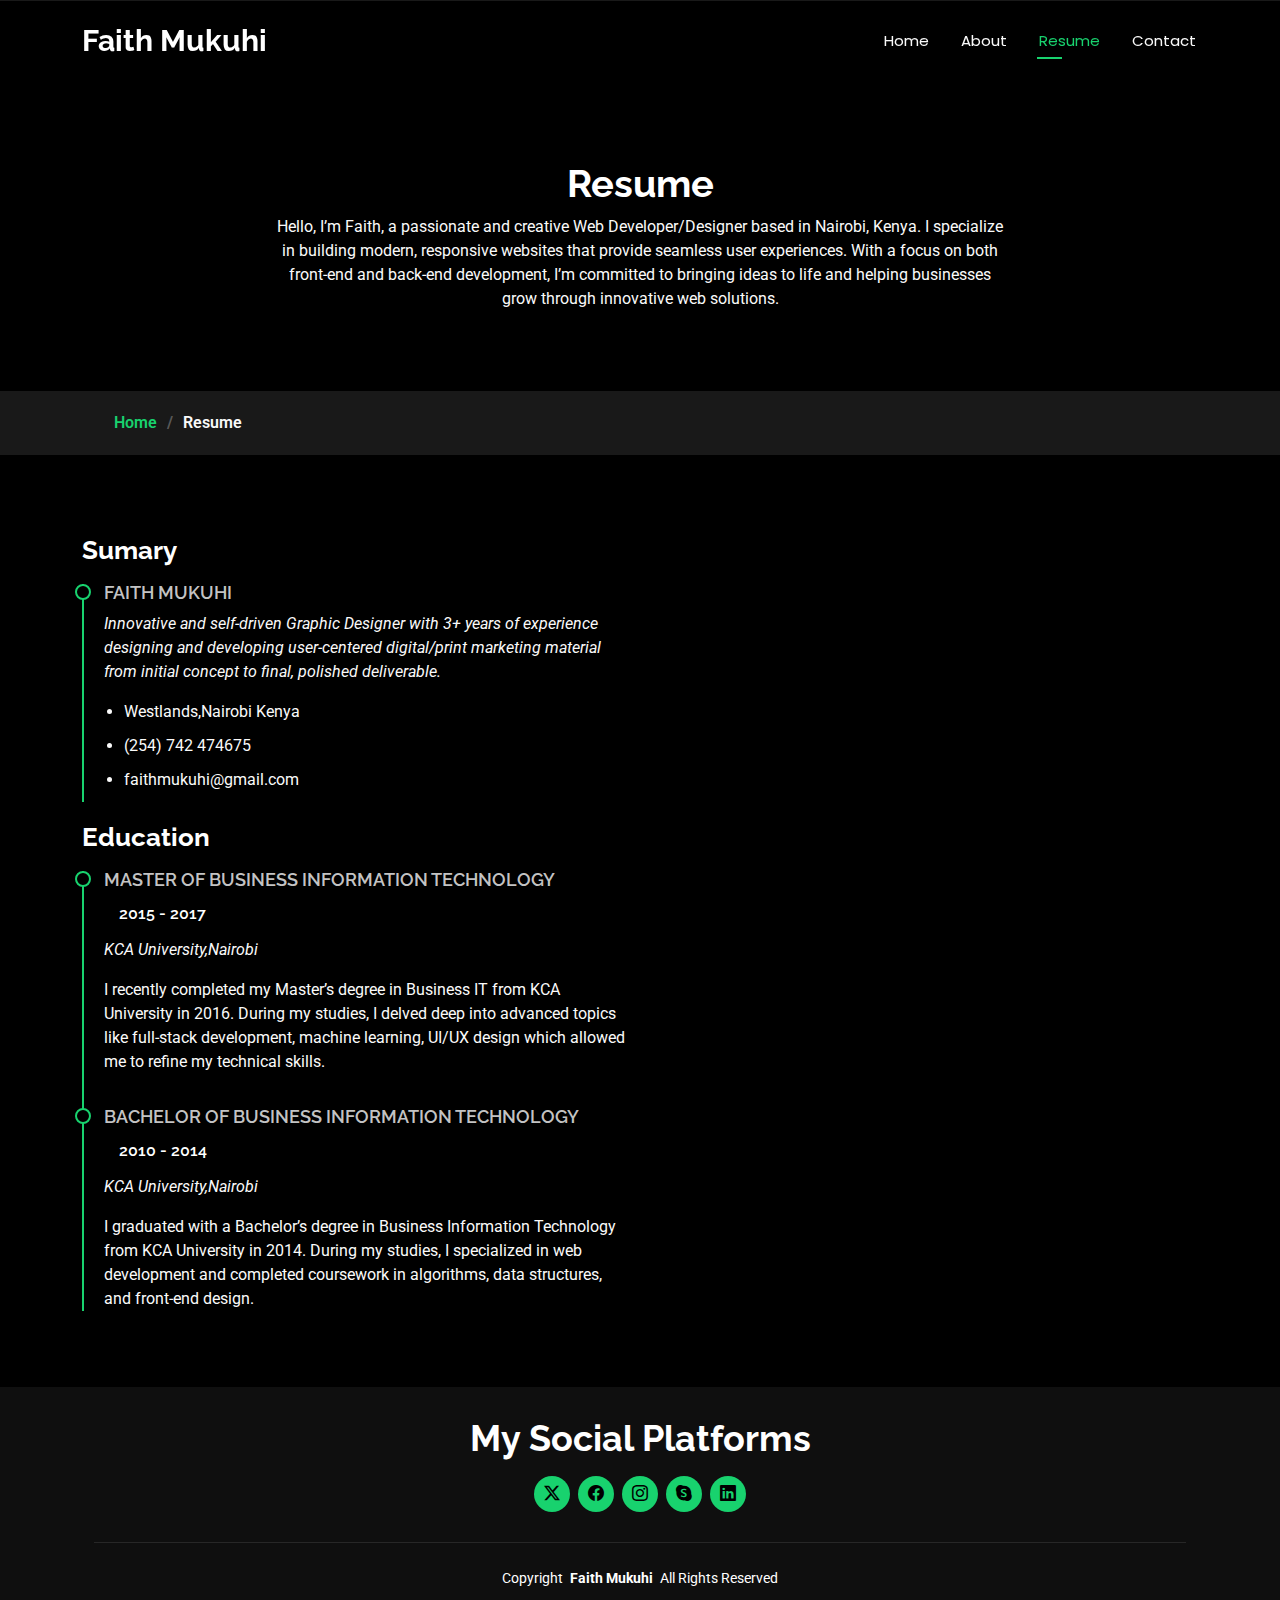
<file: resume.html>
<!DOCTYPE html>
<html lang="en">

<head>
  <meta charset="utf-8">
  <meta content="width=device-width, initial-scale=1.0" name="viewport">
  <title>Resume - Faith Mukuhi</title>
  <meta name="description" content="">
  <meta name="keywords" content="">

  <!-- Favicons -->
  <link href="assets/img/favicon.png" rel="icon">
  <link href="assets/img/apple-touch-icon.png" rel="apple-touch-icon">

  <!-- Fonts -->
  <link href="https://fonts.googleapis.com" rel="preconnect">
  <link href="https://fonts.gstatic.com" rel="preconnect" crossorigin>
  <link href="https://fonts.googleapis.com/css2?family=Roboto:ital,wght@0,100;0,300;0,400;0,500;0,700;0,900;1,100;1,300;1,400;1,500;1,700;1,900&family=Poppins:ital,wght@0,100;0,200;0,300;0,400;0,500;0,600;0,700;0,800;0,900;1,100;1,200;1,300;1,400;1,500;1,600;1,700;1,800;1,900&family=Raleway:ital,wght@0,100;0,200;0,300;0,400;0,500;0,600;0,700;0,800;0,900;1,100;1,200;1,300;1,400;1,500;1,600;1,700;1,800;1,900&display=swap" rel="stylesheet">

  <!-- Vendor CSS Files -->
  <link href="assets/vendor/bootstrap/css/bootstrap.min.css" rel="stylesheet">
  <link href="assets/vendor/bootstrap-icons/bootstrap-icons.css" rel="stylesheet">
  <link href="assets/vendor/aos/aos.css" rel="stylesheet">
  <link href="assets/vendor/swiper/swiper-bundle.min.css" rel="stylesheet">
  <link href="assets/vendor/glightbox/css/glightbox.min.css" rel="stylesheet">

  <!-- Main CSS File -->
  <link href="assets/css/main.css" rel="stylesheet">

  <!-- =======================================================
  * Template Name: Portfolio
  * Template URL: https://bootstrapmade.com/personal-free-resume-bootstrap-template/
  * Updated: Mar 05 2025 with Bootstrap v5.3.3
  * Author: BootstrapMade.com
  * License: https://bootstrapmade.com/license/
  ======================================================== -->
</head>

<body class="resume-page">

  <header id="header" class="header d-flex align-items-center fixed-top">
    <div class="container-fluid container-xl position-relative d-flex align-items-center justify-content-between">

      <a href="index.html" class="logo d-flex align-items-center">
        <!-- Uncomment the line below if you also wish to use an image logo -->
        <!-- <img src="assets/img/logo.webp" alt=""> -->
        <h1 class="sitename">Faith Mukuhi</h1>
      </a>

      <nav id="navmenu" class="navmenu">
        <ul>
          <li><a href="index.html">Home</a></li>
          <li><a href="about.html">About</a></li>
          <li><a href="resume.html" class="active">Resume</a></li>
<!--          <li><a href="services.html">Services</a></li>-->
<!--          <li><a href="portfolio.html">Portfolio</a></li>-->
<!--          <li class="dropdown"><a href="#"><span>Dropdown</span> <i class="bi bi-chevron-down toggle-dropdown"></i></a>-->
<!--            <ul>-->
<!--              <li><a href="#">Dropdown 1</a></li>-->
<!--              <li class="dropdown"><a href="#"><span>Deep Dropdown</span> <i class="bi bi-chevron-down toggle-dropdown"></i></a>-->
<!--                <ul>-->
<!--                  <li><a href="#">Deep Dropdown 1</a></li>-->
<!--                  <li><a href="#">Deep Dropdown 2</a></li>-->
<!--                  <li><a href="#">Deep Dropdown 3</a></li>-->
<!--                  <li><a href="#">Deep Dropdown 4</a></li>-->
<!--                  <li><a href="#">Deep Dropdown 5</a></li>-->
<!--                </ul>-->
<!--              </li>-->
<!--              <li><a href="#">Dropdown 2</a></li>-->
<!--              <li><a href="#">Dropdown 3</a></li>-->
<!--              <li><a href="#">Dropdown 4</a></li>-->
<!--            </ul>-->
<!--          </li>-->
          <li><a href="contact.html">Contact</a></li>
        </ul>
        <i class="mobile-nav-toggle d-xl-none bi bi-list"></i>
      </nav>

    </div>
  </header>

  <main class="main">

    <!-- Page Title -->
    <div class="page-title" data-aos="fade">
      <div class="heading">
        <div class="container">
          <div class="row d-flex justify-content-center text-center">
            <div class="col-lg-8">
              <h1>Resume</h1>
              <p class="mb-0">Hello, I’m Faith, a passionate and creative Web Developer/Designer based in Nairobi, Kenya. I specialize in building modern, responsive websites that provide seamless user experiences. With a focus on both front-end and back-end development, I’m committed to bringing ideas to life and helping businesses grow through innovative web solutions.</p>
            </div>
          </div>
        </div>
      </div>
      <nav class="breadcrumbs">
        <div class="container">
          <ol>
            <li><a href="index.html">Home</a></li>
            <li class="current">Resume</li>
          </ol>
        </div>
      </nav>
    </div><!-- End Page Title -->

    <!-- Resume Section -->
    <section id="resume" class="resume section">

      <div class="container">

        <div class="row">

          <div class="col-lg-6" data-aos="fade-up" data-aos-delay="100">
            <h3 class="resume-title">Sumary</h3>

            <div class="resume-item pb-0">
              <h4>Faith Mukuhi</h4>
              <p><em>Innovative and self-driven Graphic Designer with 3+ years of experience designing and developing user-centered digital/print marketing material from initial concept to final, polished deliverable.</em></p>
              <ul>
                <li>Westlands,Nairobi Kenya</li>
                <li>(254) 742 474675</li>
                <li>faithmukuhi@gmail.com</li>
              </ul>
            </div><!-- Edn Resume Item -->

            <h3 class="resume-title">Education</h3>
            <div class="resume-item">
              <h4>Master of Business Information Technology</h4>
              <h5>2015 - 2017</h5>
              <p><em>KCA University,Nairobi</em></p>
              <p>I recently completed my Master’s degree in Business IT from KCA University in 2016. During my studies, I delved deep into advanced topics like full-stack development, machine learning, UI/UX design which allowed me to refine my technical skills. </p>
            </div><!-- Edn Resume Item -->

            <div class="resume-item">
              <h4>Bachelor of Business Information Technology</h4>
              <h5>2010 - 2014</h5>
              <p><em>KCA University,Nairobi</em></p>
              <p>I graduated with a Bachelor’s degree in Business Information Technology from KCA University in 2014. During my studies, I specialized in web development and completed coursework in algorithms, data structures, and front-end design.</p>
            </div><!-- Edn Resume Item -->

          </div>

          <div class="col-lg-6" data-aos="fade-up" data-aos-delay="200">
<!--            <h3 class="resume-title">Professional Experience</h3>-->
<!--            <div class="resume-item">-->
<!--              <h4>Senior graphic design specialist</h4>-->
<!--              <h5>2019 - Present</h5>-->
<!--              <p><em>Experion, New York, NY </em></p>-->
<!--              <ul>-->
<!--                <li>Lead in the design, development, and implementation of the graphic, layout, and production communication materials</li>-->
<!--                <li>Delegate tasks to the 7 members of the design team and provide counsel on all aspects of the project. </li>-->
<!--                <li>Supervise the assessment of all graphic materials in order to ensure quality and accuracy of the design</li>-->
<!--                <li>Oversee the efficient use of production project budgets ranging from $2,000 - $25,000</li>-->
<!--              </ul>-->
<!--            </div>&lt;!&ndash; Edn Resume Item &ndash;&gt;-->

<!--            <div class="resume-item">-->
<!--              <h4>Graphic design specialist</h4>-->
<!--              <h5>2017 - 2018</h5>-->
<!--              <p><em>Stepping Stone Advertising, New York, NY</em></p>-->
<!--              <ul>-->
<!--                <li>Developed numerous marketing programs (logos, brochures,infographics, presentations, and advertisements).</li>-->
<!--                <li>Managed up to 5 projects or tasks at a given time while under pressure</li>-->
<!--                <li>Recommended and consulted with clients on the most appropriate graphic design</li>-->
<!--                <li>Created 4+ design presentations and proposals a month for clients and account managers</li>-->
<!--              </ul>-->
            </div><!-- Edn Resume Item -->

          </div>

        </div>

      </div>

    </section><!-- /Resume Section -->

  </main>

  <footer id="footer" class="footer dark-background">
    <div class="container">
      <h3 class="sitename">My Social Platforms</h3>
<!--      <p>Et aut eum quis fuga eos sunt ipsa nihil. Labore corporis magni eligendi fuga maxime saepe commodi placeat.</p>-->
      <div class="social-links d-flex justify-content-center">
        <a href=""><i class="bi bi-twitter-x"></i></a>
        <a href=""><i class="bi bi-facebook"></i></a>
        <a href=""><i class="bi bi-instagram"></i></a>
        <a href=""><i class="bi bi-skype"></i></a>
        <a href=""><i class="bi bi-linkedin"></i></a>
      </div>
      <div class="container">
        <div class="copyright">
          <span>Copyright</span> <strong class="px-1 sitename">Faith Mukuhi</strong> <span>All Rights Reserved</span>
        </div>
        <div class="credits">
          <!-- All the links in the footer should remain intact. -->
          <!-- You can delete the links only if you've purchased the pro version. -->
          <!-- Licensing information: https://bootstrapmade.com/license/ -->
          <!-- Purchase the pro version with working PHP/AJAX contact form: [buy-url] -->
<!--          Designed by <a href="https://bootstrapmade.com/">BootstrapMade</a>-->
        </div>
      </div>
    </div>
  </footer>

  <!-- Scroll Top -->
  <a href="#" id="scroll-top" class="scroll-top d-flex align-items-center justify-content-center"><i class="bi bi-arrow-up-short"></i></a>

  <!-- Preloader -->
  <div id="preloader"></div>

  <!-- Vendor JS Files -->
  <script src="assets/vendor/bootstrap/js/bootstrap.bundle.min.js"></script>
  <script src="assets/vendor/php-email-form/validate.js"></script>
  <script src="assets/vendor/aos/aos.js"></script>
  <script src="assets/vendor/typed.js/typed.umd.js"></script>
  <script src="assets/vendor/purecounter/purecounter_vanilla.js"></script>
  <script src="assets/vendor/waypoints/noframework.waypoints.js"></script>
  <script src="assets/vendor/swiper/swiper-bundle.min.js"></script>
  <script src="assets/vendor/glightbox/js/glightbox.min.js"></script>
  <script src="assets/vendor/imagesloaded/imagesloaded.pkgd.min.js"></script>
  <script src="assets/vendor/isotope-layout/isotope.pkgd.min.js"></script>

  <!-- Main JS File -->
  <script src="assets/js/main.js"></script>

</body>

</html>
</file>
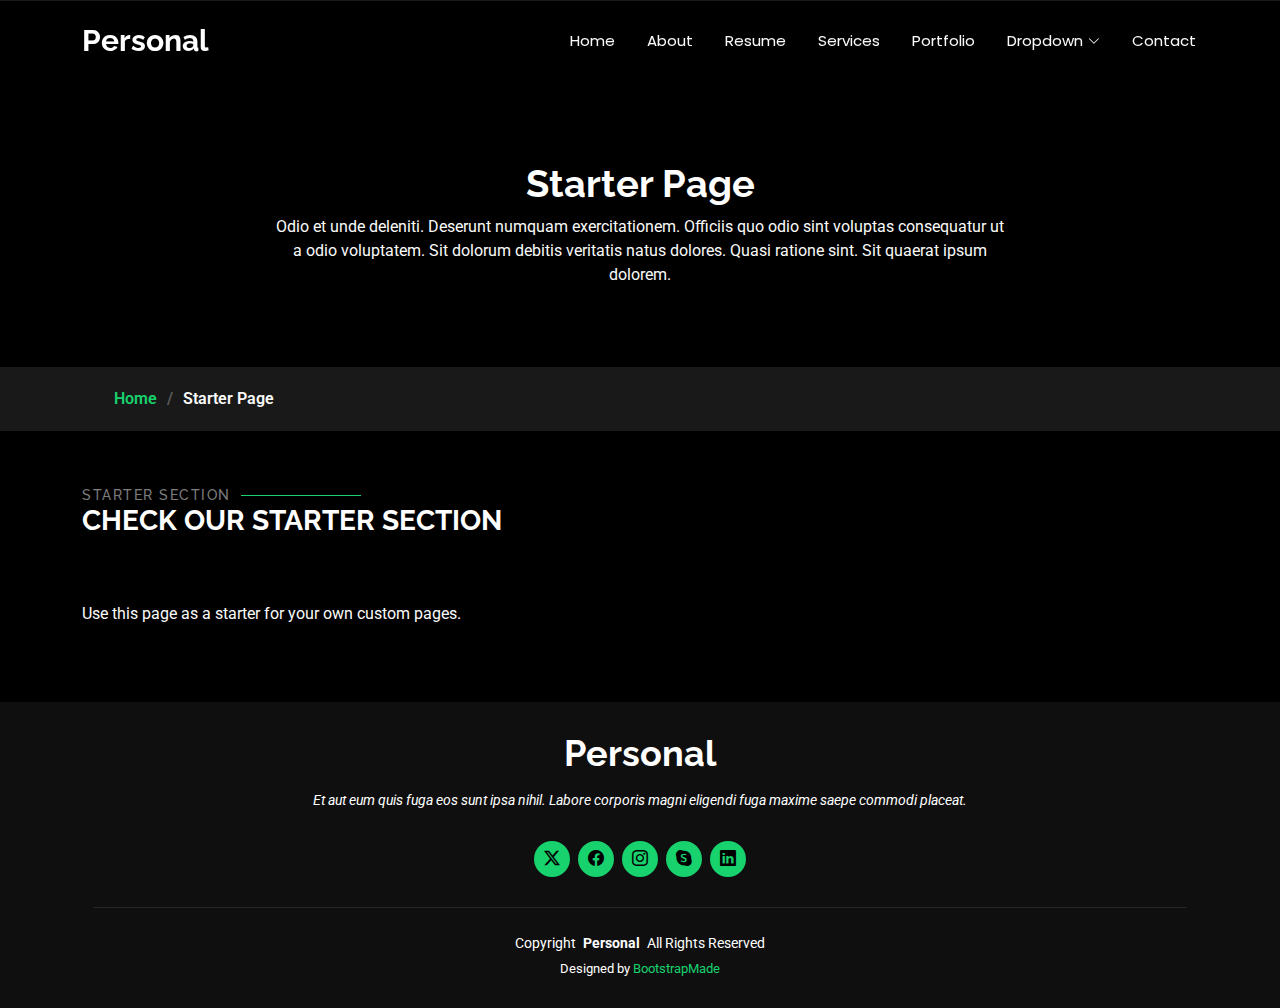
<file: starter-page.html>
<!DOCTYPE html>
<html lang="en">

<head>
  <meta charset="utf-8">
  <meta content="width=device-width, initial-scale=1.0" name="viewport">
  <title>Starter Page - Personal Bootstrap Template</title>
  <meta name="description" content="">
  <meta name="keywords" content="">

  <!-- Favicons -->
  <link href="assets/img/favicon.png" rel="icon">
  <link href="assets/img/apple-touch-icon.png" rel="apple-touch-icon">

  <!-- Fonts -->
  <link href="https://fonts.googleapis.com" rel="preconnect">
  <link href="https://fonts.gstatic.com" rel="preconnect" crossorigin>
  <link href="https://fonts.googleapis.com/css2?family=Roboto:ital,wght@0,100;0,300;0,400;0,500;0,700;0,900;1,100;1,300;1,400;1,500;1,700;1,900&family=Poppins:ital,wght@0,100;0,200;0,300;0,400;0,500;0,600;0,700;0,800;0,900;1,100;1,200;1,300;1,400;1,500;1,600;1,700;1,800;1,900&family=Raleway:ital,wght@0,100;0,200;0,300;0,400;0,500;0,600;0,700;0,800;0,900;1,100;1,200;1,300;1,400;1,500;1,600;1,700;1,800;1,900&display=swap" rel="stylesheet">

  <!-- Vendor CSS Files -->
  <link href="assets/vendor/bootstrap/css/bootstrap.min.css" rel="stylesheet">
  <link href="assets/vendor/bootstrap-icons/bootstrap-icons.css" rel="stylesheet">
  <link href="assets/vendor/aos/aos.css" rel="stylesheet">
  <link href="assets/vendor/swiper/swiper-bundle.min.css" rel="stylesheet">
  <link href="assets/vendor/glightbox/css/glightbox.min.css" rel="stylesheet">

  <!-- Main CSS File -->
  <link href="assets/css/main.css" rel="stylesheet">

  <!-- =======================================================
  * Template Name: Portfolio
  * Template URL: https://bootstrapmade.com/personal-free-resume-bootstrap-template/
  * Updated: Mar 05 2025 with Bootstrap v5.3.3
  * Author: BootstrapMade.com
  * License: https://bootstrapmade.com/license/
  ======================================================== -->
</head>

<body class="starter-page-page">

  <header id="header" class="header d-flex align-items-center fixed-top">
    <div class="container-fluid container-xl position-relative d-flex align-items-center justify-content-between">

      <a href="index.html" class="logo d-flex align-items-center">
        <!-- Uncomment the line below if you also wish to use an image logo -->
        <!-- <img src="assets/img/logo.webp" alt=""> -->
        <h1 class="sitename">Personal</h1>
      </a>

      <nav id="navmenu" class="navmenu">
        <ul>
          <li><a href="index.html">Home</a></li>
          <li><a href="about.html">About</a></li>
          <li><a href="resume.html">Resume</a></li>
          <li><a href="services.html">Services</a></li>
          <li><a href="portfolio.html">Portfolio</a></li>
          <li class="dropdown"><a href="#"><span>Dropdown</span> <i class="bi bi-chevron-down toggle-dropdown"></i></a>
            <ul>
              <li><a href="#">Dropdown 1</a></li>
              <li class="dropdown"><a href="#"><span>Deep Dropdown</span> <i class="bi bi-chevron-down toggle-dropdown"></i></a>
                <ul>
                  <li><a href="#">Deep Dropdown 1</a></li>
                  <li><a href="#">Deep Dropdown 2</a></li>
                  <li><a href="#">Deep Dropdown 3</a></li>
                  <li><a href="#">Deep Dropdown 4</a></li>
                  <li><a href="#">Deep Dropdown 5</a></li>
                </ul>
              </li>
              <li><a href="#">Dropdown 2</a></li>
              <li><a href="#">Dropdown 3</a></li>
              <li><a href="#">Dropdown 4</a></li>
            </ul>
          </li>
          <li><a href="contact.html">Contact</a></li>
        </ul>
        <i class="mobile-nav-toggle d-xl-none bi bi-list"></i>
      </nav>

    </div>
  </header>

  <main class="main">

    <!-- Page Title -->
    <div class="page-title" data-aos="fade">
      <div class="heading">
        <div class="container">
          <div class="row d-flex justify-content-center text-center">
            <div class="col-lg-8">
              <h1>Starter Page</h1>
              <p class="mb-0">Odio et unde deleniti. Deserunt numquam exercitationem. Officiis quo odio sint voluptas consequatur ut a odio voluptatem. Sit dolorum debitis veritatis natus dolores. Quasi ratione sint. Sit quaerat ipsum dolorem.</p>
            </div>
          </div>
        </div>
      </div>
      <nav class="breadcrumbs">
        <div class="container">
          <ol>
            <li><a href="index.html">Home</a></li>
            <li class="current">Starter Page</li>
          </ol>
        </div>
      </nav>
    </div><!-- End Page Title -->

    <!-- Starter Section Section -->
    <section id="starter-section" class="starter-section section">

      <!-- Section Title -->
      <div class="container section-title" data-aos="fade-up">
        <h2>Starter Section</h2>
        <div><span>Check Our</span> <span class="description-title">Starter Section</span></div>
      </div><!-- End Section Title -->

      <div class="container" data-aos="fade-up">
        <p>Use this page as a starter for your own custom pages.</p>
      </div>

    </section><!-- /Starter Section Section -->

  </main>

  <footer id="footer" class="footer dark-background">
    <div class="container">
      <h3 class="sitename">Personal</h3>
      <p>Et aut eum quis fuga eos sunt ipsa nihil. Labore corporis magni eligendi fuga maxime saepe commodi placeat.</p>
      <div class="social-links d-flex justify-content-center">
        <a href=""><i class="bi bi-twitter-x"></i></a>
        <a href=""><i class="bi bi-facebook"></i></a>
        <a href=""><i class="bi bi-instagram"></i></a>
        <a href=""><i class="bi bi-skype"></i></a>
        <a href=""><i class="bi bi-linkedin"></i></a>
      </div>
      <div class="container">
        <div class="copyright">
          <span>Copyright</span> <strong class="px-1 sitename">Personal</strong> <span>All Rights Reserved</span>
        </div>
        <div class="credits">
          <!-- All the links in the footer should remain intact. -->
          <!-- You can delete the links only if you've purchased the pro version. -->
          <!-- Licensing information: https://bootstrapmade.com/license/ -->
          <!-- Purchase the pro version with working PHP/AJAX contact form: [buy-url] -->
          Designed by <a href="https://bootstrapmade.com/">BootstrapMade</a>
        </div>
      </div>
    </div>
  </footer>

  <!-- Scroll Top -->
  <a href="#" id="scroll-top" class="scroll-top d-flex align-items-center justify-content-center"><i class="bi bi-arrow-up-short"></i></a>

  <!-- Preloader -->
  <div id="preloader"></div>

  <!-- Vendor JS Files -->
  <script src="assets/vendor/bootstrap/js/bootstrap.bundle.min.js"></script>
  <script src="assets/vendor/php-email-form/validate.js"></script>
  <script src="assets/vendor/aos/aos.js"></script>
  <script src="assets/vendor/typed.js/typed.umd.js"></script>
  <script src="assets/vendor/purecounter/purecounter_vanilla.js"></script>
  <script src="assets/vendor/waypoints/noframework.waypoints.js"></script>
  <script src="assets/vendor/swiper/swiper-bundle.min.js"></script>
  <script src="assets/vendor/glightbox/js/glightbox.min.js"></script>
  <script src="assets/vendor/imagesloaded/imagesloaded.pkgd.min.js"></script>
  <script src="assets/vendor/isotope-layout/isotope.pkgd.min.js"></script>

  <!-- Main JS File -->
  <script src="assets/js/main.js"></script>

</body>

</html>
</file>
<file: assets/css/main.css>
/**
* Template Name: Portfolio
* Template URL: https://bootstrapmade.com/personal-free-resume-bootstrap-template/
* Updated: Mar 05 2025 with Bootstrap v5.3.3
* Author: BootstrapMade.com
* License: https://bootstrapmade.com/license/
*/

/*--------------------------------------------------------------
# Font & Color Variables
# Help: https://bootstrapmade.com/color-system/
--------------------------------------------------------------*/
/* Fonts */
:root {
  --default-font: "Roboto",  system-ui, -apple-system, "Segoe UI", Roboto, "Helvetica Neue", Arial, "Noto Sans", "Liberation Sans", sans-serif, "Apple Color Emoji", "Segoe UI Emoji", "Segoe UI Symbol", "Noto Color Emoji";
  --heading-font: "Raleway",  sans-serif;
  --nav-font: "Poppins",  sans-serif;
}

/* Global Colors - The following color variables are used throughout the website. Updating them here will change the color scheme of the entire website */
:root { 
  --background-color: #000000; /* Background color for the entire website, including individual sections */
  --default-color: #fafafa; /* Default color used for the majority of the text content across the entire website */
  --heading-color: #ffffff; /* Color for headings, subheadings and title throughout the website */
  --accent-color: #18d26e; /* Accent color that represents your brand on the website. It's used for buttons, links, and other elements that need to stand out */
  --surface-color: #1a1a1a; /* The surface color is used as a background of boxed elements within sections, such as cards, icon boxes, or other elements that require a visual separation from the global background. */
  --contrast-color: #000000; /* Contrast color for text, ensuring readability against backgrounds of accent, heading, or default colors. */
}

/* Nav Menu Colors - The following color variables are used specifically for the navigation menu. They are separate from the global colors to allow for more customization options */
:root {
  --nav-color: #fafafa;  /* The default color of the main navmenu links */
  --nav-hover-color: #18d26e; /* Applied to main navmenu links when they are hovered over or active */
  --nav-mobile-background-color: #1a1a1a; /* Used as the background color for mobile navigation menu */
  --nav-dropdown-background-color: #1a1a1a; /* Used as the background color for dropdown items that appear when hovering over primary navigation items */
  --nav-dropdown-color: #fafafa; /* Used for navigation links of the dropdown items in the navigation menu. */
  --nav-dropdown-hover-color: #18d26e; /* Similar to --nav-hover-color, this color is applied to dropdown navigation links when they are hovered over. */
}

/* Color Presets - These classes override global colors when applied to any section or element, providing reuse of the sam color scheme. */

.light-background {
  --background-color: #1a1a1a;
  --surface-color: #343434;
}

.dark-background {
  --background-color: rgba(15, 15, 15, 0.975);
  --default-color: #ffffff;
  --heading-color: #ffffff;
  --surface-color: #292929f9;
  --contrast-color: #000000;
}

/* Smooth scroll */
:root {
  scroll-behavior: smooth;
}

/*--------------------------------------------------------------
# General Styling & Shared Classes
--------------------------------------------------------------*/
body {
  color: var(--default-color);
  background-color: var(--background-color);
  font-family: var(--default-font);
}

a {
  color: var(--accent-color);
  text-decoration: none;
  transition: 0.3s;
}

a:hover {
  color: color-mix(in srgb, var(--accent-color), transparent 25%);
  text-decoration: none;
}

h1,
h2,
h3,
h4,
h5,
h6 {
  color: var(--heading-color);
  font-family: var(--heading-font);
}

/* PHP Email Form Messages
------------------------------*/
.php-email-form .error-message {
  display: none;
  background: #df1529;
  color: #ffffff;
  text-align: left;
  padding: 15px;
  margin-bottom: 24px;
  font-weight: 600;
}

.php-email-form .sent-message {
  display: none;
  color: #ffffff;
  background: #059652;
  text-align: center;
  padding: 15px;
  margin-bottom: 24px;
  font-weight: 600;
}

.php-email-form .loading {
  display: none;
  background: var(--surface-color);
  text-align: center;
  padding: 15px;
  margin-bottom: 24px;
}

.php-email-form .loading:before {
  content: "";
  display: inline-block;
  border-radius: 50%;
  width: 24px;
  height: 24px;
  margin: 0 10px -6px 0;
  border: 3px solid var(--accent-color);
  border-top-color: var(--surface-color);
  animation: php-email-form-loading 1s linear infinite;
}

@keyframes php-email-form-loading {
  0% {
    transform: rotate(0deg);
  }

  100% {
    transform: rotate(360deg);
  }
}

/*--------------------------------------------------------------
# Global Header
--------------------------------------------------------------*/
.header {
  --background-color: rgba(0, 0, 0, 0);
  color: var(--default-color);
  background-color: var(--background-color);
  padding: 15px 0;
  transition: all 0.5s;
  z-index: 997;
}

.header .logo {
  line-height: 1;
}

.header .logo img {
  max-height: 32px;
  margin-right: 8px;
}

.header .logo h1 {
  font-size: 30px;
  margin: 0;
  font-weight: 700;
  color: var(--heading-color);
}

.scrolled .header {
  box-shadow: 0px 0 18px rgba(0, 0, 0, 0.1);
}

/* Global Header on Scroll
------------------------------*/
.scrolled .header {
  --background-color: rgba(0, 0, 0, 0.8);
}

/*--------------------------------------------------------------
# Navigation Menu
--------------------------------------------------------------*/
/* Desktop Navigation */
@media (min-width: 1200px) {
  .navmenu {
    padding: 0;
  }

  .navmenu ul {
    margin: 0;
    padding: 0;
    display: flex;
    list-style: none;
    align-items: center;
  }

  .navmenu li {
    position: relative;
  }

  .navmenu>ul>li {
    white-space: nowrap;
    padding: 15px 14px;
  }

  .navmenu>ul>li:last-child {
    padding-right: 0;
  }

  .navmenu a,
  .navmenu a:focus {
    color: var(--nav-color);
    font-size: 15px;
    padding: 0 2px;
    font-family: var(--nav-font);
    font-weight: 400;
    display: flex;
    align-items: center;
    justify-content: space-between;
    white-space: nowrap;
    transition: 0.3s;
    position: relative;
  }

  .navmenu a i,
  .navmenu a:focus i {
    font-size: 12px;
    line-height: 0;
    margin-left: 5px;
    transition: 0.3s;
  }

  .navmenu>ul>li>a:before {
    content: "";
    position: absolute;
    height: 2px;
    bottom: -6px;
    left: 0;
    background-color: var(--nav-hover-color);
    visibility: hidden;
    width: 0px;
    transition: all 0.3s ease-in-out 0s;
  }

  .navmenu a:hover:before,
  .navmenu li:hover>a:before,
  .navmenu .active:before {
    visibility: visible;
    width: 25px;
  }

  .navmenu li:hover>a,
  .navmenu .active,
  .navmenu .active:focus {
    color: var(--nav-hover-color);
  }

  .navmenu .dropdown ul {
    margin: 0;
    padding: 10px 0;
    background: var(--nav-dropdown-background-color);
    display: block;
    position: absolute;
    visibility: hidden;
    left: 14px;
    top: 130%;
    opacity: 0;
    transition: 0.3s;
    border-radius: 4px;
    z-index: 99;
    box-shadow: 0px 0px 30px rgba(0, 0, 0, 0.1);
  }

  .navmenu .dropdown ul li {
    min-width: 200px;
  }

  .navmenu .dropdown ul a {
    padding: 10px 20px;
    font-size: 15px;
    text-transform: none;
    color: var(--nav-dropdown-color);
  }

  .navmenu .dropdown ul a i {
    font-size: 12px;
  }

  .navmenu .dropdown ul a:hover,
  .navmenu .dropdown ul .active:hover,
  .navmenu .dropdown ul li:hover>a {
    color: var(--nav-dropdown-hover-color);
  }

  .navmenu .dropdown:hover>ul {
    opacity: 1;
    top: 100%;
    visibility: visible;
  }

  .navmenu .dropdown .dropdown ul {
    top: 0;
    left: -90%;
    visibility: hidden;
  }

  .navmenu .dropdown .dropdown:hover>ul {
    opacity: 1;
    top: 0;
    left: -100%;
    visibility: visible;
  }
}

/* Mobile Navigation */
@media (max-width: 1199px) {
  .mobile-nav-toggle {
    color: var(--nav-color);
    font-size: 28px;
    line-height: 0;
    margin-right: 10px;
    cursor: pointer;
    transition: color 0.3s;
  }

  .navmenu {
    padding: 0;
    z-index: 9997;
  }

  .navmenu ul {
    display: none;
    list-style: none;
    position: absolute;
    inset: 60px 20px 20px 20px;
    padding: 10px 0;
    margin: 0;
    border-radius: 6px;
    background-color: var(--nav-mobile-background-color);
    border: 1px solid color-mix(in srgb, var(--default-color), transparent 90%);
    box-shadow: none;
    overflow-y: auto;
    transition: 0.3s;
    z-index: 9998;
  }

  .navmenu a,
  .navmenu a:focus {
    color: var(--nav-dropdown-color);
    padding: 10px 20px;
    font-family: var(--nav-font);
    font-size: 17px;
    font-weight: 500;
    display: flex;
    align-items: center;
    justify-content: space-between;
    white-space: nowrap;
    transition: 0.3s;
  }

  .navmenu a i,
  .navmenu a:focus i {
    font-size: 12px;
    line-height: 0;
    margin-left: 5px;
    width: 30px;
    height: 30px;
    display: flex;
    align-items: center;
    justify-content: center;
    border-radius: 50%;
    transition: 0.3s;
    background-color: color-mix(in srgb, var(--accent-color), transparent 90%);
  }

  .navmenu a i:hover,
  .navmenu a:focus i:hover {
    background-color: var(--accent-color);
    color: var(--contrast-color);
  }

  .navmenu a:hover,
  .navmenu .active,
  .navmenu .active:focus {
    color: var(--nav-dropdown-hover-color);
  }

  .navmenu .active i,
  .navmenu .active:focus i {
    background-color: var(--accent-color);
    color: var(--contrast-color);
    transform: rotate(180deg);
  }

  .navmenu .dropdown ul {
    position: static;
    display: none;
    z-index: 99;
    padding: 10px 0;
    margin: 10px 20px;
    background-color: var(--nav-dropdown-background-color);
    transition: all 0.5s ease-in-out;
  }

  .navmenu .dropdown ul ul {
    background-color: rgba(33, 37, 41, 0.1);
  }

  .navmenu .dropdown>.dropdown-active {
    display: block;
    background-color: rgba(33, 37, 41, 0.03);
  }

  .mobile-nav-active {
    overflow: hidden;
  }

  .mobile-nav-active .mobile-nav-toggle {
    color: #fff;
    position: absolute;
    font-size: 32px;
    top: 15px;
    right: 15px;
    margin-right: 0;
    z-index: 9999;
  }

  .mobile-nav-active .navmenu {
    position: fixed;
    overflow: hidden;
    inset: 0;
    background: rgba(33, 37, 41, 0.8);
    transition: 0.3s;
  }

  .mobile-nav-active .navmenu>ul {
    display: block;
  }
}

/*--------------------------------------------------------------
# Global Footer
--------------------------------------------------------------*/
.footer {
  color: var(--default-color);
  background-color: var(--background-color);
  font-size: 14px;
  text-align: center;
  padding: 30px 0;
  position: relative;
}

.footer h3 {
  font-size: 36px;
  font-weight: 700;
  position: relative;
  padding: 0;
  margin: 0 0 15px 0;
}

.footer p {
  font-size: 15;
  font-style: italic;
  padding: 0;
  margin: 0 0 30px 0;
}

.footer .social-links {
  margin: 0 0 30px 0;
}

.footer .social-links a {
  font-size: 16px;
  display: flex;
  align-items: center;
  justify-content: center;
  background: var(--accent-color);
  color: var(--contrast-color);
  line-height: 1;
  margin: 0 4px;
  border-radius: 50%;
  text-align: center;
  width: 36px;
  height: 36px;
  transition: 0.3s;
}

.footer .social-links a:hover {
  background: color-mix(in srgb, var(--accent-color), transparent 20%);
  text-decoration: none;
}

.footer .copyright {
  padding-top: 25px;
  border-top: 1px solid color-mix(in srgb, var(--default-color), transparent 90%);
}

.footer .credits {
  font-size: 13px;
  padding-top: 5px;
}

/*--------------------------------------------------------------
# Preloader
--------------------------------------------------------------*/
#preloader {
  position: fixed;
  inset: 0;
  z-index: 999999;
  overflow: hidden;
  background: var(--background-color);
  transition: all 0.6s ease-out;
}

#preloader:before {
  content: "";
  position: fixed;
  top: calc(50% - 30px);
  left: calc(50% - 30px);
  border: 6px solid #ffffff;
  border-color: var(--accent-color) transparent var(--accent-color) transparent;
  border-radius: 50%;
  width: 60px;
  height: 60px;
  animation: animate-preloader 1.5s linear infinite;
}

@keyframes animate-preloader {
  0% {
    transform: rotate(0deg);
  }

  100% {
    transform: rotate(360deg);
  }
}

/*--------------------------------------------------------------
# Scroll Top Button
--------------------------------------------------------------*/
.scroll-top {
  position: fixed;
  visibility: hidden;
  opacity: 0;
  right: 15px;
  bottom: -15px;
  z-index: 99999;
  background-color: var(--accent-color);
  width: 44px;
  height: 44px;
  border-radius: 50px;
  transition: all 0.4s;
}

.scroll-top i {
  font-size: 24px;
  color: var(--contrast-color);
  line-height: 0;
}

.scroll-top:hover {
  background-color: color-mix(in srgb, var(--accent-color), transparent 20%);
  color: var(--contrast-color);
}

.scroll-top.active {
  visibility: visible;
  opacity: 1;
  bottom: 15px;
}

/*--------------------------------------------------------------
# Disable aos animation delay on mobile devices
--------------------------------------------------------------*/
@media screen and (max-width: 768px) {
  [data-aos-delay] {
    transition-delay: 0 !important;
  }
}

/*--------------------------------------------------------------
# Global Page Titles & Breadcrumbs
--------------------------------------------------------------*/
.page-title {
  color: var(--default-color);
  background-color: var(--background-color);
  position: relative;
}

.page-title .heading {
  padding: 160px 0 80px 0;
  border-top: 1px solid color-mix(in srgb, var(--default-color), transparent 90%);
}

.page-title .heading h1 {
  font-size: 38px;
  font-weight: 700;
}

.page-title nav {
  background-color: color-mix(in srgb, var(--default-color), transparent 90%);
  padding: 20px 0;
}

.page-title nav ol {
  display: flex;
  flex-wrap: wrap;
  list-style: none;
  margin: 0;
  font-size: 16px;
  font-weight: 600;
}

.page-title nav ol li+li {
  padding-left: 10px;
}

.page-title nav ol li+li::before {
  content: "/";
  display: inline-block;
  padding-right: 10px;
  color: color-mix(in srgb, var(--default-color), transparent 70%);
}

/*--------------------------------------------------------------
# Global Sections
--------------------------------------------------------------*/
section,
.section {
  color: var(--default-color);
  background-color: var(--background-color);
  padding: 60px 0;
  scroll-margin-top: 100px;
  overflow: clip;
}

@media (max-width: 1199px) {

  section,
  .section {
    scroll-margin-top: 66px;
  }
}

/*--------------------------------------------------------------
# Global Section Titles
--------------------------------------------------------------*/
.section-title {
  padding-bottom: 60px;
  position: relative;
}

.section-title h2 {
  font-size: 14px;
  font-weight: 500;
  padding: 0;
  line-height: 1px;
  margin: 0;
  letter-spacing: 1.5px;
  text-transform: uppercase;
  color: color-mix(in srgb, var(--default-color), transparent 50%);
  position: relative;
}

.section-title h2::after {
  content: "";
  width: 120px;
  height: 1px;
  display: inline-block;
  background: var(--accent-color);
  margin: 4px 10px;
}

.section-title div {
  color: var(--heading-color);
  margin: 0;
  margin: 0;
  font-size: 28px;
  font-weight: 700;
  text-transform: uppercase;
  font-family: var(--heading-font);
}

/*--------------------------------------------------------------
# Hero Section
--------------------------------------------------------------*/
.hero {
  width: 100%;
  min-height: 100vh;
  position: relative;
  padding: 80px 0;
  display: flex;
  align-items: center;
  justify-content: center;
}

.hero img {
  position: absolute;
  inset: 0;
  display: block;
  width: 100%;
  height: 100%;
  object-fit: cover;
  z-index: 1;
}

.hero .container {
  position: relative;
  z-index: 3;
}

.hero h2 {
  margin: 0;
  font-size: 64px;
  font-weight: 700;
}

.hero p {
  margin: 5px 0 0 0;
  font-size: 26px;
}

.hero p span {
  letter-spacing: 1px;
  border-bottom: 2px solid var(--accent-color);
}

.hero .social-links {
  margin-top: 25px;
}

.hero .social-links a {
  background-color: color-mix(in srgb, var(--default-color), transparent 90%);
  color: var(--default-color);
  font-size: 14px;
  width: 40px;
  height: 40px;
  border-radius: 50px;
  display: inline-flex;
  align-items: center;
  justify-content: center;
  margin-right: 20px;
  transition: 0.3s;
}

.hero .social-links a:hover {
  background-color: var(--accent-color);
}

@media (max-width: 768px) {
  .hero h2 {
    font-size: 32px;
  }

  .hero p {
    font-size: 20px;
  }
}

/*--------------------------------------------------------------
# About Section
--------------------------------------------------------------*/
.about .content h2 {
  font-weight: 700;
  font-size: 24px;
}

.about .content ul {
  list-style: none;
  padding: 0;
}

.about .content ul li {
  margin-bottom: 20px;
  display: flex;
  align-items: center;
}

.about .content ul strong {
  margin-right: 10px;
}

.about .content ul i {
  font-size: 16px;
  margin-right: 5px;
  color: var(--accent-color);
  line-height: 0;
}

/*--------------------------------------------------------------
# Stats Section
--------------------------------------------------------------*/
.stats i {
  background-color: var(--surface-color);
  color: var(--accent-color);
  box-shadow: 0px 2px 25px rgba(0, 0, 0, 0.1);
  width: 54px;
  height: 54px;
  font-size: 24px;
  border-radius: 50px;
  border: 2px solid var(--background-color);
  display: inline-flex;
  align-items: center;
  justify-content: center;
  position: relative;
  z-index: 1;
}

.stats .stats-item {
  background-color: var(--surface-color);
  margin-top: -27px;
  padding: 30px 30px 25px 30px;
  width: 100%;
  position: relative;
  text-align: center;
  box-shadow: 0px 2px 35px rgba(0, 0, 0, 0.1);
  border-radius: 4px;
  z-index: 0;
}

.stats .stats-item span {
  font-size: 36px;
  display: block;
  font-weight: 700;
  color: color-mix(in srgb, var(--default-color), transparent 20%);
}

.stats .stats-item p {
  padding: 0;
  margin: 0;
  font-family: var(--heading-font);
  font-size: 16px;
}

/*--------------------------------------------------------------
# Skills Section
--------------------------------------------------------------*/
.skills .progress {
  height: 60px;
  display: block;
  background: none;
  border-radius: 0;
}

.skills .progress .skill {
  color: var(--heading-color);
  padding: 0;
  margin: 0 0 6px 0;
  text-transform: uppercase;
  display: block;
  font-weight: 600;
  font-family: var(--heading-font);
}

.skills .progress .skill .val {
  float: right;
  font-style: normal;
}

.skills .progress-bar-wrap {
  background: color-mix(in srgb, var(--default-color), transparent 90%);
  height: 10px;
}

.skills .progress-bar {
  width: 1px;
  height: 10px;
  transition: 0.9s;
  background-color: var(--accent-color);
}

/*--------------------------------------------------------------
# Interests Section
--------------------------------------------------------------*/
.interests .features-item {
  background-color: var(--surface-color);
  display: flex;
  align-items: center;
  padding: 20px;
  transition: 0.3s;
  border: 1px solid color-mix(in srgb, var(--default-color), transparent 90%);
  position: relative;
}

.interests .features-item i {
  font-size: 32px;
  padding-right: 10px;
  line-height: 0;
}

.interests .features-item h3 {
  font-weight: 700;
  margin: 0;
  padding: 0;
  line-height: 1;
  font-size: 16px;
}

.interests .features-item h3 a {
  color: var(--heading-color);
  transition: 0.3s;
}

.interests .features-item:hover {
  border-color: var(--accent-color);
}

.interests .features-item:hover h3 a {
  color: var(--accent-color);
}

/*--------------------------------------------------------------
# Testimonials Section
--------------------------------------------------------------*/
.testimonials .testimonials-carousel,
.testimonials .testimonials-slider {
  overflow: hidden;
}

.testimonials .testimonial-item {
  box-sizing: content-box;
  min-height: 320px;
}

.testimonials .testimonial-item .testimonial-img {
  width: 90px;
  border-radius: 50%;
  margin: -40px 0 0 40px;
  position: relative;
  z-index: 2;
  border: 6px solid var(--background-color);
}

.testimonials .testimonial-item h3 {
  font-size: 18px;
  font-weight: bold;
  margin: 10px 0 5px 45px;
}

.testimonials .testimonial-item h4 {
  font-size: 14px;
  color: color-mix(in srgb, var(--default-color), transparent 20%);
  margin: 0 0 0 45px;
}

.testimonials .testimonial-item .quote-icon-left,
.testimonials .testimonial-item .quote-icon-right {
  color: color-mix(in srgb, var(--accent-color), transparent 50%);
  font-size: 26px;
  line-height: 0;
}

.testimonials .testimonial-item .quote-icon-left {
  display: inline-block;
  left: -5px;
  position: relative;
}

.testimonials .testimonial-item .quote-icon-right {
  display: inline-block;
  right: -5px;
  position: relative;
  top: 10px;
  transform: scale(-1, -1);
}

.testimonials .testimonial-item p {
  font-style: italic;
  margin: 0 15px 0 15px;
  padding: 20px 20px 60px 20px;
  background: var(--surface-color);
  border-radius: 6px;
  position: relative;
  z-index: 1;
}

.testimonials .swiper-wrapper {
  height: auto;
}

.testimonials .swiper-pagination {
  margin-top: 20px;
  position: relative;
}

.testimonials .swiper-pagination .swiper-pagination-bullet {
  width: 12px;
  height: 12px;
  background-color: var(--background-color);
  opacity: 1;
  border: 1px solid var(--accent-color);
}

.testimonials .swiper-pagination .swiper-pagination-bullet-active {
  background-color: var(--accent-color);
}

/*--------------------------------------------------------------
# Resume Section
--------------------------------------------------------------*/
.resume .resume-title {
  color: var(--heading-color);
  font-size: 26px;
  font-weight: 700;
  margin-top: 20px;
  margin-bottom: 20px;
}

.resume .resume-item {
  padding: 0 0 20px 20px;
  margin-top: -2px;
  border-left: 2px solid var(--accent-color);
  position: relative;
}

.resume .resume-item h4 {
  line-height: 18px;
  font-size: 18px;
  font-weight: 600;
  text-transform: uppercase;
  color: color-mix(in srgb, var(--default-color), transparent 20%);
  margin-bottom: 10px;
}

.resume .resume-item h5 {
  font-size: 16px;
  padding: 5px 15px;
  display: inline-block;
  font-weight: 600;
  margin-bottom: 10px;
}

.resume .resume-item ul {
  padding-left: 20px;
}

.resume .resume-item ul li {
  padding-bottom: 10px;
}

.resume .resume-item:last-child {
  padding-bottom: 0;
}

.resume .resume-item::before {
  content: "";
  position: absolute;
  width: 16px;
  height: 16px;
  border-radius: 50px;
  left: -9px;
  top: 0;
  background: var(--background-color);
  border: 2px solid var(--accent-color);
}

/*--------------------------------------------------------------
# Services Section
--------------------------------------------------------------*/
.services .service-item {
  background-color: var(--surface-color);
  text-align: center;
  padding: 80px 20px;
  transition: all ease-in-out 0.3s;
  height: 100%;
}

.services .service-item .icon {
  margin: 0 auto;
  width: 64px;
  height: 64px;
  background: var(--accent-color);
  border-radius: 4px;
  display: flex;
  align-items: center;
  justify-content: center;
  margin-bottom: 20px;
  transition: 0.3s;
  transform-style: preserve-3d;
}

.services .service-item .icon i {
  color: var(--contrast-color);
  font-size: 28px;
  transition: ease-in-out 0.3s;
}

.services .service-item .icon::before {
  position: absolute;
  content: "";
  left: -8px;
  top: -8px;
  height: 100%;
  width: 100%;
  background: color-mix(in srgb, var(--accent-color), transparent 80%);
  border-radius: 5px;
  transition: all 0.3s ease-out 0s;
  transform: translateZ(-1px);
}

.services .service-item h3 {
  font-weight: 700;
  margin: 10px 0 15px 0;
  font-size: 22px;
}

.services .service-item p {
  line-height: 24px;
  font-size: 14px;
  margin-bottom: 0;
}

.services .service-item:hover {
  background: var(--accent-color);
  border-color: var(--accent-color);
}

.services .service-item:hover .icon {
  background: var(--surface-color);
}

.services .service-item:hover .icon i {
  color: var(--accent-color);
}

.services .service-item:hover .icon::before {
  background: color-mix(in srgb, var(--background-color), transparent 70%);
}

.services .service-item:hover h3,
.services .service-item:hover p {
  color: var(--contrast-color);
}

/*--------------------------------------------------------------
# Service Details Section
--------------------------------------------------------------*/
.service-details .services-list {
  background-color: var(--surface-color);
  padding: 10px 30px;
  border: 1px solid color-mix(in srgb, var(--default-color), transparent 90%);
  margin-bottom: 20px;
}

.service-details .services-list a {
  display: block;
  line-height: 1;
  padding: 8px 0 8px 15px;
  border-left: 3px solid color-mix(in srgb, var(--default-color), transparent 70%);
  margin: 20px 0;
  color: color-mix(in srgb, var(--default-color), transparent 20%);
  transition: 0.3s;
}

.service-details .services-list a.active {
  color: var(--heading-color);
  font-weight: 700;
  border-color: var(--accent-color);
}

.service-details .services-list a:hover {
  border-color: var(--accent-color);
}

.service-details .services-img {
  margin-bottom: 20px;
}

.service-details h3 {
  font-size: 26px;
  font-weight: 700;
}

.service-details h4 {
  font-size: 20px;
  font-weight: 700;
}

.service-details p {
  font-size: 15px;
}

.service-details ul {
  list-style: none;
  padding: 0;
  font-size: 15px;
}

.service-details ul li {
  padding: 5px 0;
  display: flex;
  align-items: center;
}

.service-details ul i {
  font-size: 20px;
  margin-right: 8px;
  color: var(--accent-color);
}

/*--------------------------------------------------------------
# Portfolio Section
--------------------------------------------------------------*/
.portfolio .portfolio-filters {
  padding: 0;
  margin: 0 auto 20px auto;
  list-style: none;
  text-align: center;
}

.portfolio .portfolio-filters li {
  cursor: pointer;
  display: inline-block;
  padding: 0;
  font-size: 18px;
  font-weight: 500;
  margin: 0 10px;
  line-height: 1;
  margin-bottom: 5px;
  transition: all 0.3s ease-in-out;
}

.portfolio .portfolio-filters li:hover,
.portfolio .portfolio-filters li.filter-active {
  color: var(--accent-color);
}

.portfolio .portfolio-filters li:first-child {
  margin-left: 0;
}

.portfolio .portfolio-filters li:last-child {
  margin-right: 0;
}

@media (max-width: 575px) {
  .portfolio .portfolio-filters li {
    font-size: 14px;
    margin: 0 5px;
  }
}

.portfolio .portfolio-content {
  position: relative;
  overflow: hidden;
}

.portfolio .portfolio-content img {
  transition: 0.3s;
}

.portfolio .portfolio-content .portfolio-info {
  opacity: 0;
  position: absolute;
  inset: 0;
  z-index: 3;
  transition: all ease-in-out 0.3s;
  background: rgba(0, 0, 0, 0.6);
  padding: 15px;
}

.portfolio .portfolio-content .portfolio-info h4 {
  font-size: 14px;
  padding: 5px 10px;
  font-weight: 400;
  color: #ffffff;
  display: inline-block;
  background-color: var(--accent-color);
}

.portfolio .portfolio-content .portfolio-info p {
  position: absolute;
  bottom: 10px;
  text-align: center;
  display: inline-block;
  left: 0;
  right: 0;
  font-size: 16px;
  font-weight: 600;
  color: rgba(255, 255, 255, 0.8);
}

.portfolio .portfolio-content .portfolio-info .preview-link,
.portfolio .portfolio-content .portfolio-info .details-link {
  position: absolute;
  left: calc(50% - 40px);
  font-size: 26px;
  top: calc(50% - 14px);
  color: #fff;
  transition: 0.3s;
  line-height: 1.2;
}

.portfolio .portfolio-content .portfolio-info .preview-link:hover,
.portfolio .portfolio-content .portfolio-info .details-link:hover {
  color: var(--accent-color);
}

.portfolio .portfolio-content .portfolio-info .details-link {
  left: 50%;
  font-size: 34px;
  line-height: 0;
}

.portfolio .portfolio-content:hover .portfolio-info {
  opacity: 1;
}

.portfolio .portfolio-content:hover img {
  transform: scale(1.1);
}

/*--------------------------------------------------------------
# Portfolio Details Section
--------------------------------------------------------------*/
.portfolio-details .portfolio-details-slider img {
  width: 100%;
}

.portfolio-details .portfolio-details-slider .swiper-pagination {
  margin-top: 20px;
  position: relative;
}

.portfolio-details .portfolio-details-slider .swiper-pagination .swiper-pagination-bullet {
  width: 12px;
  height: 12px;
  background-color: color-mix(in srgb, var(--default-color), transparent 85%);
  opacity: 1;
}

.portfolio-details .portfolio-details-slider .swiper-pagination .swiper-pagination-bullet-active {
  background-color: var(--accent-color);
}

.portfolio-details .portfolio-info {
  background-color: var(--surface-color);
  padding: 30px;
  box-shadow: 0px 0 30px rgba(0, 0, 0, 0.1);
}

.portfolio-details .portfolio-info h3 {
  font-size: 22px;
  font-weight: 700;
  margin-bottom: 20px;
  padding-bottom: 20px;
  border-bottom: 1px solid color-mix(in srgb, var(--default-color), transparent 85%);
}

.portfolio-details .portfolio-info ul {
  list-style: none;
  padding: 0;
  font-size: 15px;
}

.portfolio-details .portfolio-info ul li+li {
  margin-top: 10px;
}

.portfolio-details .portfolio-description {
  padding-top: 30px;
}

.portfolio-details .portfolio-description h2 {
  font-size: 26px;
  font-weight: 700;
  margin-bottom: 20px;
}

.portfolio-details .portfolio-description p {
  padding: 0;
  color: color-mix(in srgb, var(--default-color), transparent 30%);
}

/*--------------------------------------------------------------
# Starter Section Section
--------------------------------------------------------------*/
.starter-section {
  /* Add your styles here */
}

/*--------------------------------------------------------------
# Contact Section
--------------------------------------------------------------*/
.contact .info-item {
  box-shadow: 0px 0px 20px rgba(0, 0, 0, 0.1);
  padding: 20px 30px;
}

.contact .info-item .icon {
  color: var(--contrast-color);
  background-color: var(--accent-color);
  width: 56px;
  height: 56px;
  font-size: 24px;
  display: flex;
  justify-content: center;
  align-items: center;
  transition: all 0.3s ease-in-out;
  border-radius: 50%;
  margin-right: 15px;
}

.contact .info-item h3 {
  font-size: 18px;
  font-weight: 700;
  margin: 0 0 2px 0;
}

.contact .info-item p {
  padding: 0;
  margin-bottom: 0;
  font-size: 14px;
}

.contact .info-item .social-links a {
  font-size: 24px;
  display: inline-block;
  line-height: 1;
  margin: 4px 6px 0 0;
  transition: 0.3s;
  color: color-mix(in srgb, var(--default-color), transparent 50%);
}

.contact .info-item .social-links a:hover {
  color: var(--accent-color);
}

.contact .php-email-form {
  box-shadow: 0px 0px 20px rgba(0, 0, 0, 0.1);
  padding: 30px;
  margin-top: 30px;
}

@media (max-width: 575px) {
  .contact .php-email-form {
    padding: 20px;
  }
}

.contact .php-email-form input[type=text],
.contact .php-email-form input[type=email],
.contact .php-email-form textarea {
  color: var(--default-color);
  background-color: color-mix(in srgb, var(--background-color), transparent 50%);
  border-color: color-mix(in srgb, var(--default-color), transparent 80%);
  font-size: 14px;
  padding: 10px 15px;
  box-shadow: none;
  border-radius: 0;
}

.contact .php-email-form input[type=text]:focus,
.contact .php-email-form input[type=email]:focus,
.contact .php-email-form textarea:focus {
  border-color: var(--accent-color);
}

.contact .php-email-form input[type=text]::placeholder,
.contact .php-email-form input[type=email]::placeholder,
.contact .php-email-form textarea::placeholder {
  color: color-mix(in srgb, var(--default-color), transparent 70%);
}

.contact .php-email-form button[type=submit] {
  color: var(--contrast-color);
  background: var(--accent-color);
  border: 0;
  padding: 10px 30px;
  transition: 0.4s;
  border-radius: 50px;
}

.contact .php-email-form button[type=submit]:hover {
  background: color-mix(in srgb, var(--accent-color), transparent 20%);
}
</file>
